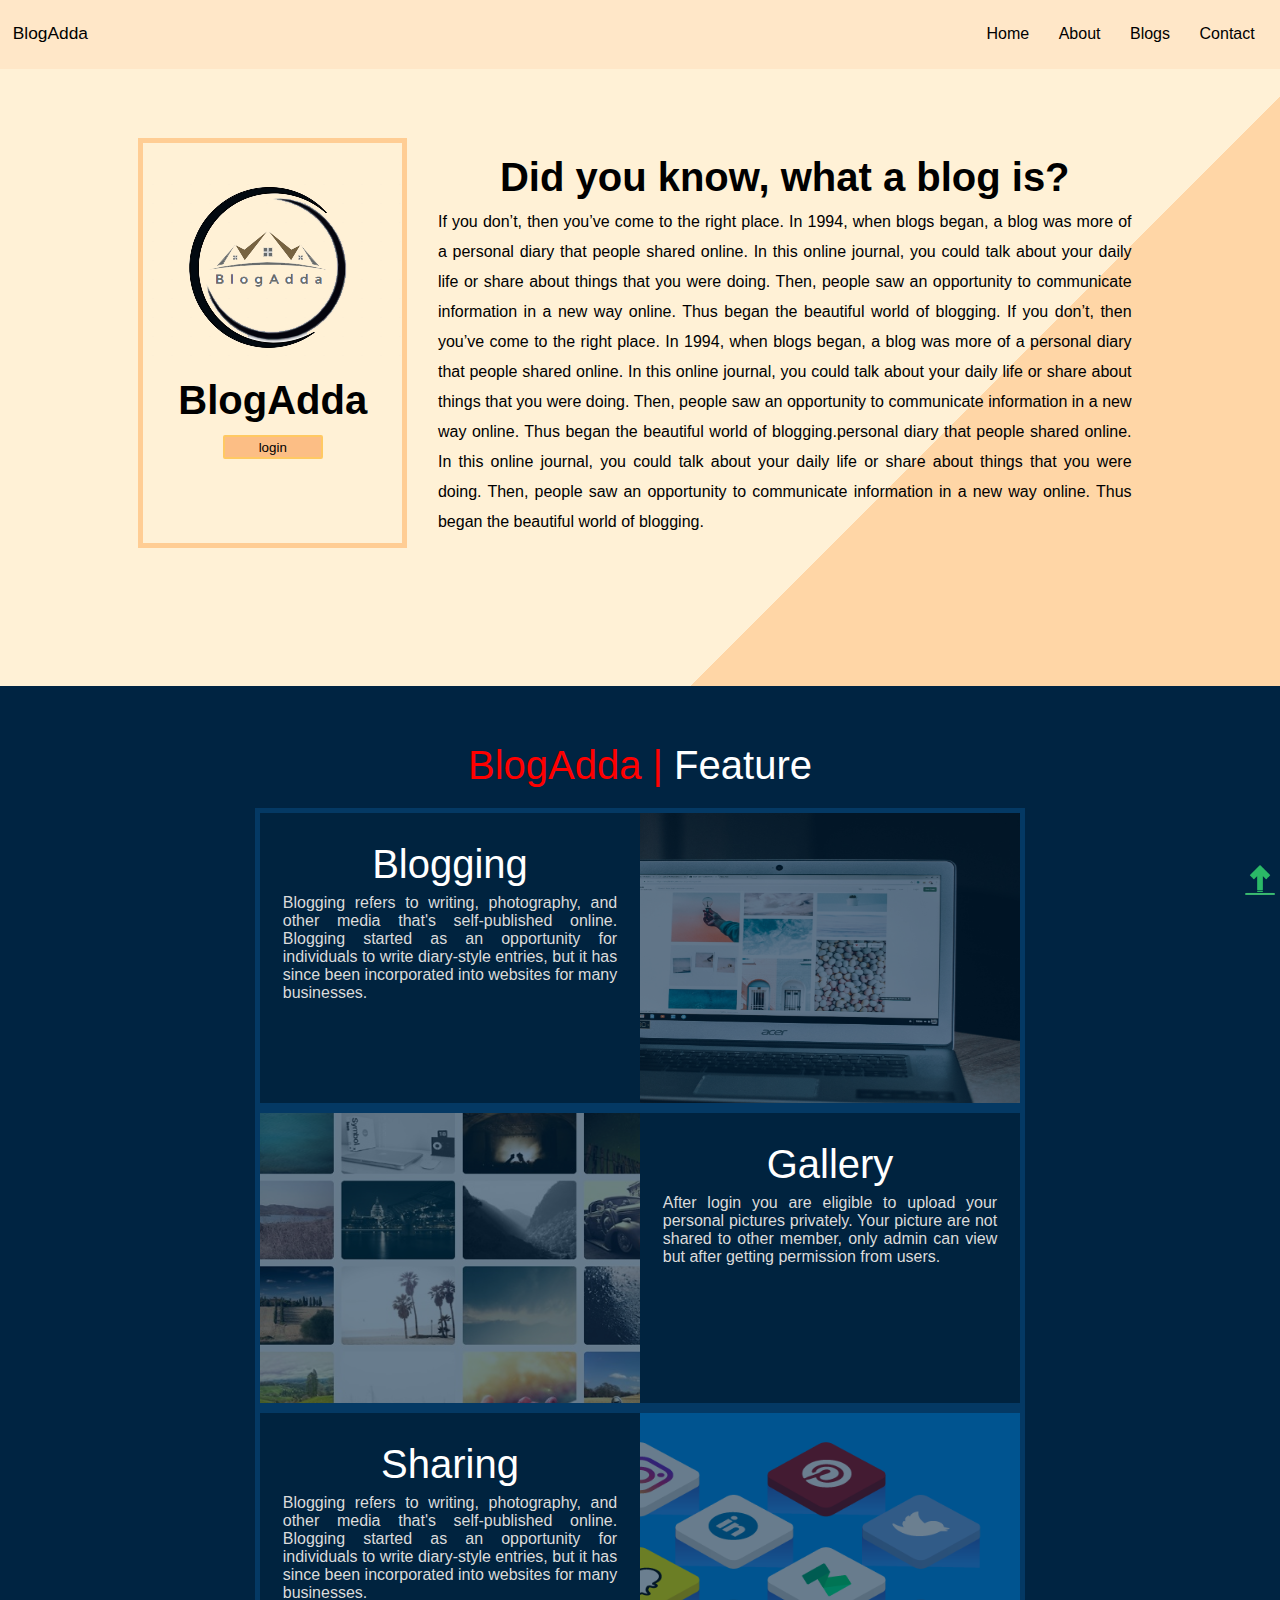
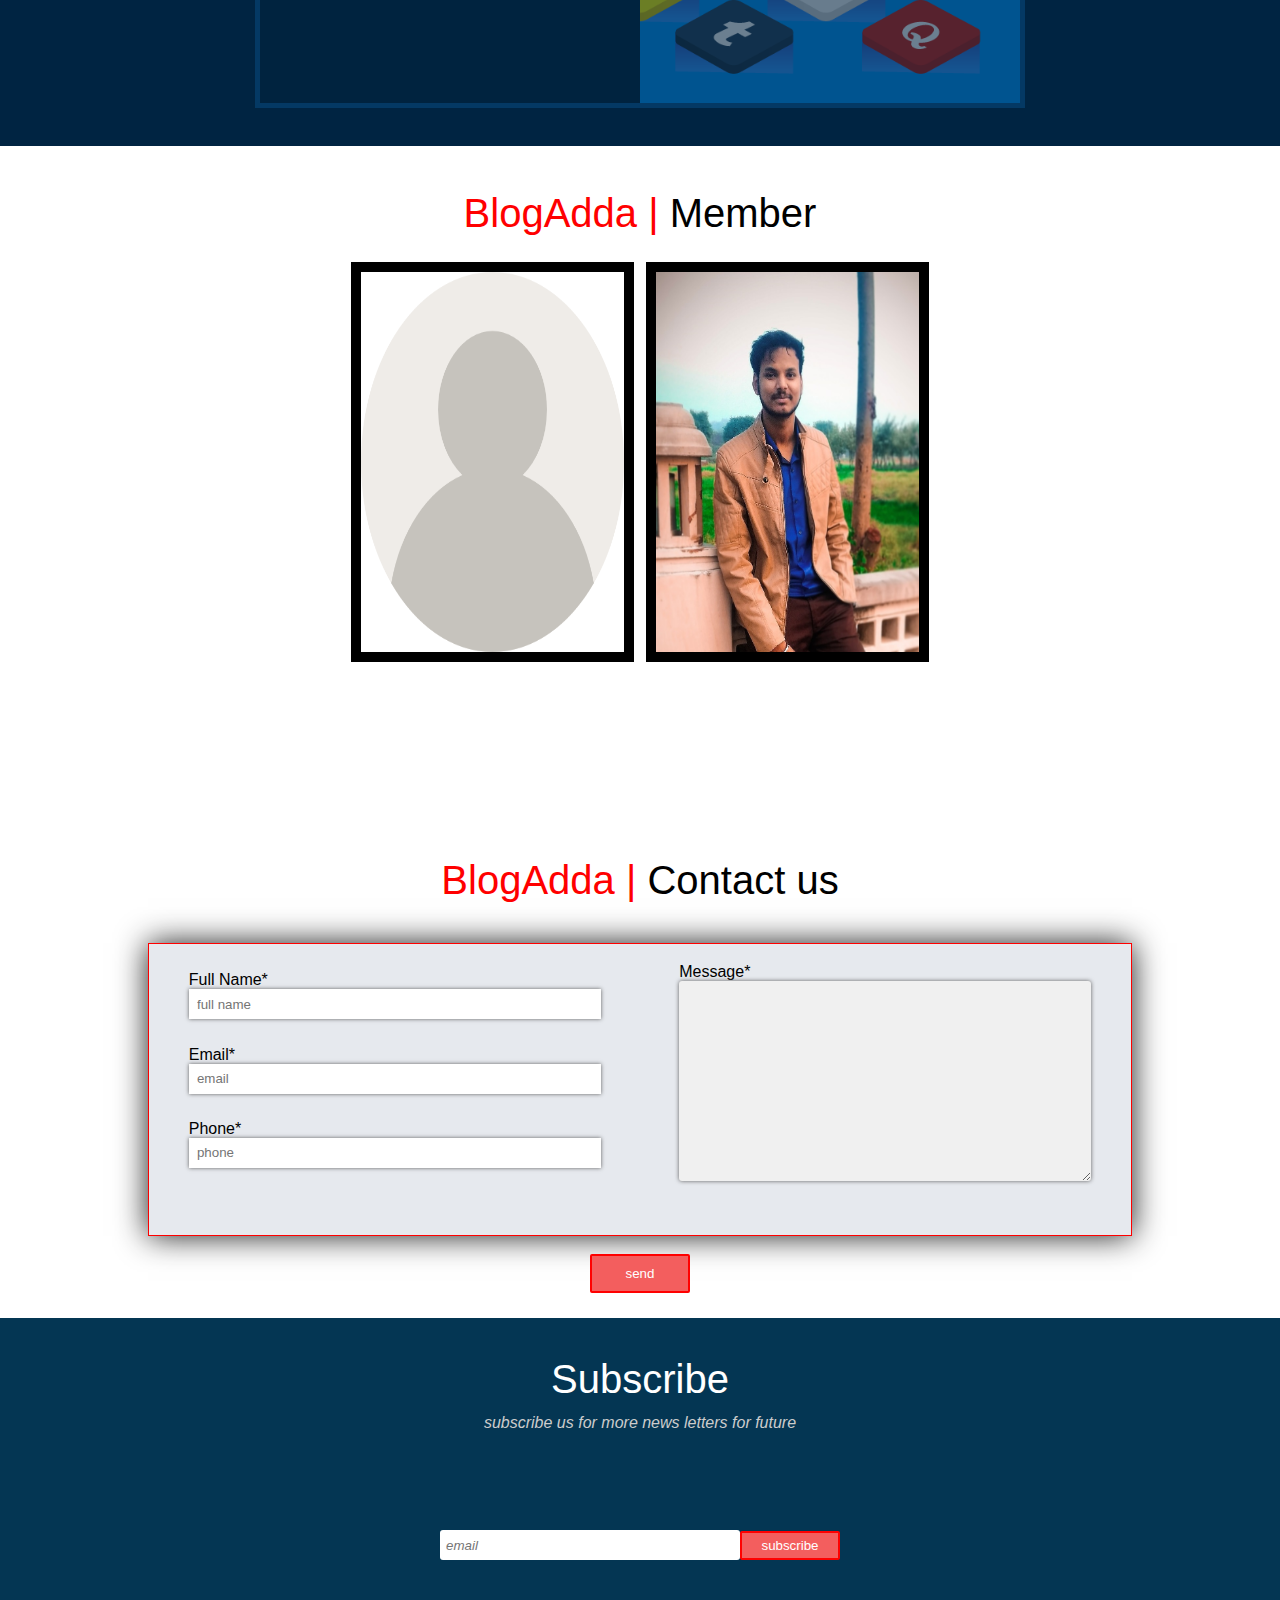
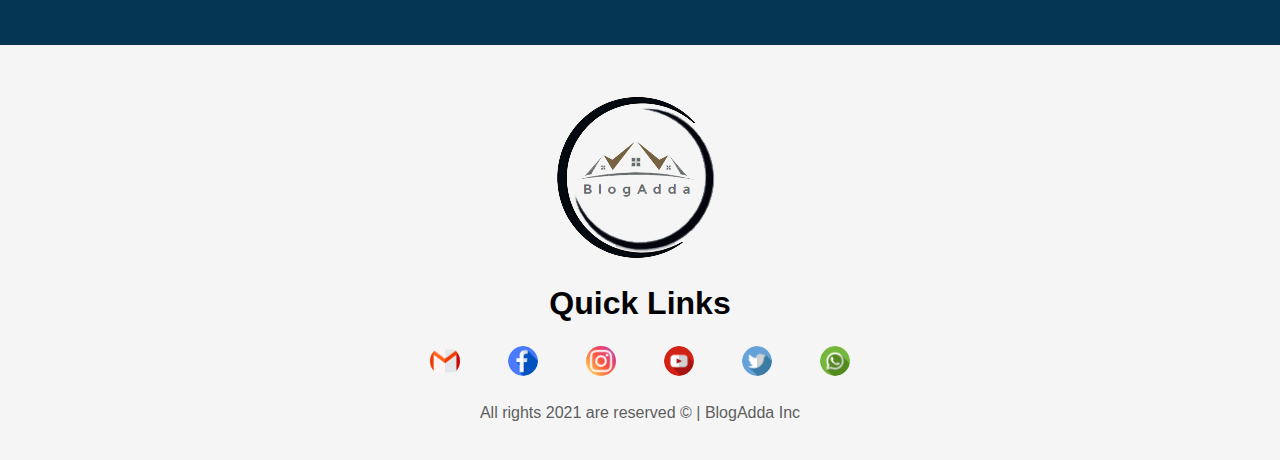
<file: index.html>
<!DOCTYPE html>
<html lang="en">

<head>
    <meta charset="UTF-8">
    <meta http-equiv="X-UA-Compatible" content="IE=edge">
    <meta name="viewport" content="width=device-width, initial-scale=1.0">
    <title>BlogAdda | Home</title>
    <link rel="stylesheet" href="css/style.css">
    <script src="js/backend.js"></script>
    <script src="js/jquery.js"></script>
    <script src="js/jqueryCode.js"></script>
</head>

<body>
    <!-- header section -->
    <section id="header">
        <div>
            <h1>BlogAdda</h1>
        </div>
        <div class="menu">
            <span id="toggleBtn">&#9776;</span>
            <ul id="toggleMenu">
                <li><a href="index.html">Home</a></li>
                <li><a href="#about">About</a></li>
                <li><a href="login.html">Blogs</a></li>
                <li><a href="#contactUs">Contact</a></li>
            </ul>
        </div>
    </section>
    <!-- end header -->

    <!-- about section -->
    <section id="about">
        <div class="about-image">
            <img src="images/icon/Screenshot (8).png" alt="">
            <h1>BlogAdda</h1>
            <input type="submit" value="login" class="btn-skin" style="margin-top: 10px;" id="loginPage">
        </div>
        <div style="padding: 2%;height: 100%;">
            <h1>Did you know, what a blog is?</h1>
            <p>If you don’t, then you’ve come to the right place. In 1994, when blogs began, a blog was more of a
                personal diary that people shared online. In this online journal, you could talk about your daily life
                or share about things that you were doing. Then, people saw an opportunity to communicate information in
                a new way online. Thus began the beautiful world of blogging.
                If you don’t, then you’ve come to the right place. In 1994, when blogs began, a blog was more of a
                personal diary that people shared online. In this online journal, you could talk about your daily life
                or share about things that you were doing. Then, people saw an opportunity to communicate information in
                a new way online. Thus began the beautiful world of blogging.personal diary that people shared online.
                In this online journal, you could talk about your daily life
                or share about things that you were doing. Then, people saw an opportunity to communicate information in
                a new way online. Thus began the beautiful world of blogging.</p>
        </div>
    </section>
    <!-- end about -->

    <!-- services section  -->
    <section id="services">
        <div style="width: 80%;margin: auto;">
            <div>
                <h1>
                    <font color=red>BlogAdda | </font>Feature
                </h1>
            </div>
            <div class="serviceMain">
                <div class="imageBox">
                    <img src="images/service-1.jpg" width="100%" alt="">
                </div>
                <div class="infoBox">
                    <div>
                        <h1>Blogging</h1>
                        <p>Blogging refers to writing, photography, and other media that's self-published online.
                            Blogging
                            started as an opportunity for individuals to write diary-style entries, but it has since
                            been
                            incorporated into websites for many businesses.</p>
                    </div>
                </div>
            </div>
            <div class="serviceMain">
                <div class="imageBox">
                    <img src="images/services-2.jpg" width="100%" alt="">
                </div>
                <div class="infoBox">
                    <div class="right">
                        <h1>Gallery</h1>
                        <p>After login you are eligible to upload your personal pictures privately. Your picture are not
                            shared to other member, only admin can view but after getting permission from users.</p>
                    </div>
                </div>
            </div>
            <div class="serviceMain">
                <div class="imageBox">
                    <img src="images/service-3.png" width="100%" alt="">
                </div>
                <div class="infoBox">
                    <div>
                        <h1>Sharing</h1>
                        <p>Blogging refers to writing, photography, and other media that's self-published online.
                            Blogging
                            started as an opportunity for individuals to write diary-style entries, but it has since
                            been
                            incorporated into websites for many businesses.</p>
                    </div>
                </div>
            </div>

        </div>
    </section>
    <!-- end services -->

    <!-- team section -->
    <section id="team">
        <div class="teamcontain">
            <div>
                <h1>
                    <font color=red>BlogAdda | </font>Member
                </h1>
            </div>
            <div class="main">
                <div class="teamContainer">
                    <div class="teamImage">
                        <img src="images/no-dp.png" alt="">
                    </div>
                    <div class="teamBox">
                        <h1>Project Manager</h1>
                        <h2>Mr. Samaye Srivastava</h2>
                        <input type="submit" value="know more" class="btn-primary">
                    </div>
                </div>
                <div class="teamContainer">
                    <div class="teamImage">
                        <img src="images/ashutosh.jpg" alt="">
                    </div>
                    <div class="teamBox">
                        <h1>Developer</h1>
                        <h2>Mr. Ashutosh Prasad</h2>
                        <input type="submit" id="devbtn" value="know more" class="btn-primary"
                            style="margin-top: 15%;padding: 2%;">
                    </div>
                </div>
            </div>
        </div>
    </section>
    <!-- end team -->

    <!-- contact us section -->
    <section id="contactUs">
        <form action="" onsubmit='return validation()'>
            <div class="contactContainer">
                <div>
                    <h1>
                        <font color=red>BlogAdda | </font>Contact us
                    </h1>
                </div>
                <div class="d-flex boxes">
                    <div class="flex-6">
                        <div style="margin-top: 2%;">
                            <label for="">Full Name*</label><br>
                            <input type="text" name="" id="f_name" placeholder="full name" onkeypress="valid_name(this)"
                                autocomplete="off">
                            <small id="namebug"></small>
                        </div>
                        <br>
                        <div style="margin-top: 2%;">
                            <label for="">Email*</label><br>
                            <input type="text" name="" id="e_mail" placeholder="email" autocomplete="off"
                                onkeypress="valid_email(this)">
                            <small id="mailbug"></small>
                        </div>
                        <br>
                        <div style="margin-top: 2%;">
                            <label for="">Phone*</label><br>
                            <input type="text" name="" id="phone" placeholder="phone" autocomplete="off"
                                onkeypress="valid_phone(this)">
                            <small id="phonebug"></small>
                        </div>
                        <br>
                    </div>
                    <div class="flex-6">
                        <div>
                            <label for="">Message*</label><br>
                            <textarea name="" id="msg" cols="30" rows="10" onkeypress="valid_msg(this)"></textarea>
                            <small id="msgbug"></small>
                        </div>
                    </div>

                </div>
                <br>
                <div align=center>
                    <input type="submit" value="send" class="btn-danger">
                </div>
            </div>
        </form>
    </section>
    <!-- end contact us -->

    <!-- subscribe section -->
    <section id="subscribe">
        <div>
            <h1>Subscribe</h1>
            <p>subscribe us for more news letters for future</p>
        </div>
        <div class="subscribeMainDiv">
            <div>
                <input type="text" name="" id="" placeholder="email">
            </div>
            <div>
                <input type="submit" value="subscribe" class="btn-danger pad-5">
            </div>
        </div>
    </section>
    <!-- end subscribe -->

    <!-- go to top button section -->
    <section id="goToTop">
        <div>
            <a href="#about"><img src="images/icon/go to top.png" alt="" width="100%"></a>
        </div>
    </section>
    <!-- end go to top button -->

    <!-- footer section -->
    <section id="footer">
        <div>
            <img src="images/icon/Screenshot (8).png" alt="">
        </div>
        <div>
            <h1>Quick Links</h1>
        </div>
        <div class="d-flex center">
            <div>
                <a href="#">
                    <img src="images/icon/gmail.png" alt="" class="socialIcons flex-2">
                </a>
            </div>
            <div>
                <a href="#">
                    <img src="images/icon/facebook.png" alt="" class="socialIcons flex-2">
                </a>
            </div>
            <div>
                <a href="#">
                    <img src="images/icon/instagram.png" alt="" class="socialIcons flex-2">
                </a>
            </div>
            <div>
                <a href="#">
                    <img src="images/icon/youtube.png" alt="" class="socialIcons flex-2">
                </a>
            </div>
            <div>
                <a href="#">
                    <img src="images/icon/twitter.png" alt="" class="socialIcons flex-2">
                </a>
            </div>
            <div>
                <a href="#">
                    <img src="images/icon/whatsapp.png" alt="" class="socialIcons flex-2">
                </a>
            </div>
        </div>
        <div>
            <p>All rights 2021 are reserved &copy; | BlogAdda Inc</p>
        </div>
    </section>
    <!-- end footer -->
</body>

</html>
</file>
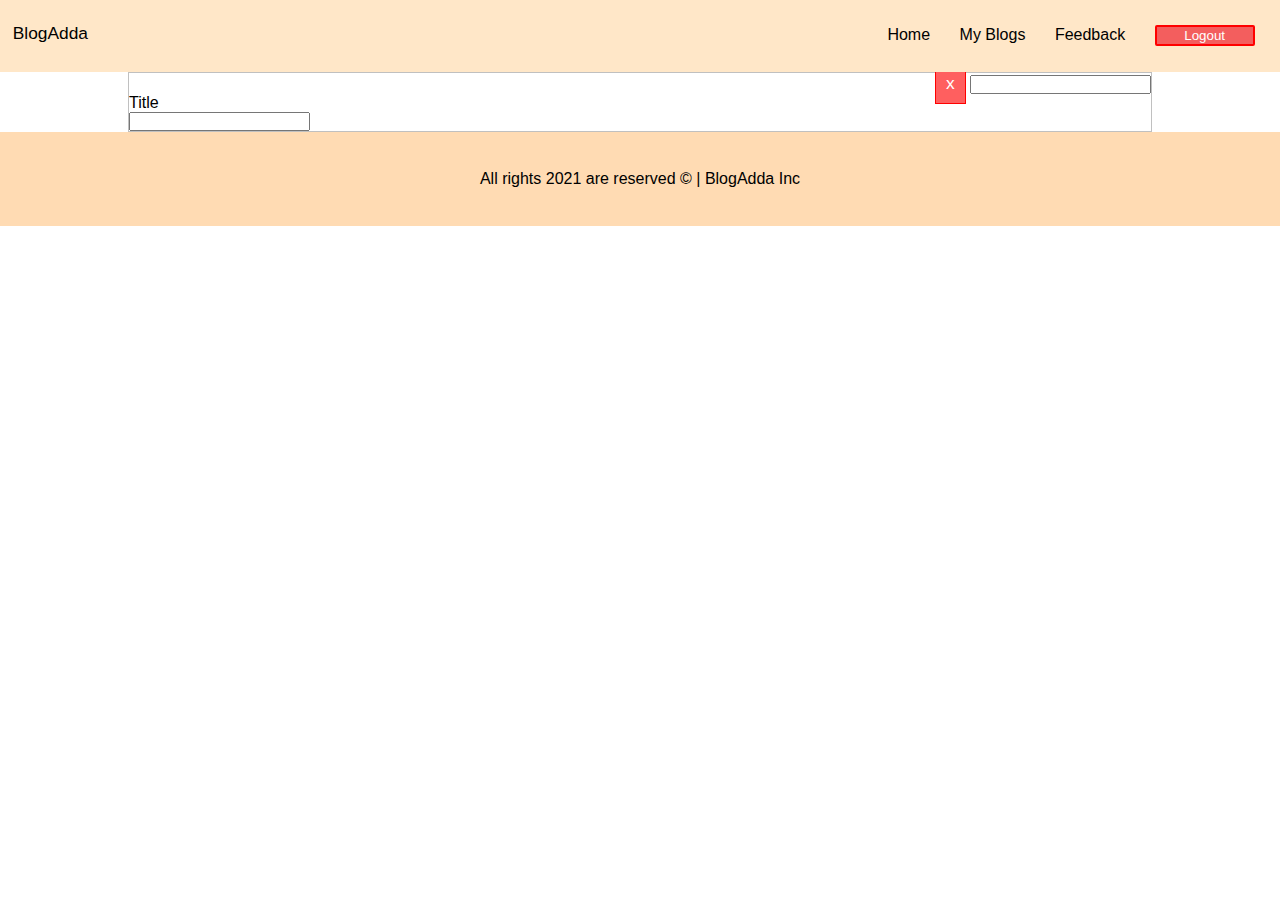
<file: addpost.html>
<!DOCTYPE html>
<html lang="en">

<head>
    <meta charset="UTF-8">
    <meta http-equiv="X-UA-Compatible" content="IE=edge">
    <meta name="viewport" content="width=device-width, initial-scale=1.0">
    <title>BlogAdda | Add-Post</title>
    <link rel="stylesheet" href="css/style.css">
    <script src="js/backend.js"></script>
    <script src="js/jquery.js"></script>
    <script src="js/jqueryCode.js"></script>
</head>

<body>
    <!-- header section -->
    <section id="header" style="position:sticky;">
        <div>
            <h1>BlogAdda</h1>
        </div>
        <div class="menu">
            <span id="toggleBtn">&#9776;</span>
            <ul id="toggleMenu">
                <li><a href="userhome.html">Home</a></li>
                <li><a href="blog.html">My Blogs</a></li>
                <li><a href="#">Feedback</a></li>
                <li><button type="button" id="logout-btn" class="btn-danger">Logout</button></li>
            </ul>
        </div>
    </section>
    <!-- end header -->

    <!-- Add post section -->
    <section id="addPost">
            <div class="postContainer">
                <div align="right">
                    <a href="blog.html" title="close" class="closeBtn">x</a>
		        <input type"text">
                </div>
                <form action="">
                <div>
                    <div>
                        <label for="">Title</label><br>
                        <input type="text">
                    </div>
                </div>
                </form> 
            </div>
    </section>
    <!-- end add section -->

    <!-- footer section -->
    <section id="footer" style="background-color: rgb(255, 219, 179);">
        <div>
            <p style="color: black;">All rights 2021 are reserved &copy; | BlogAdda Inc</p>
        </div>
    </section>
    <!-- end footer -->
</body>

</html>
</file>
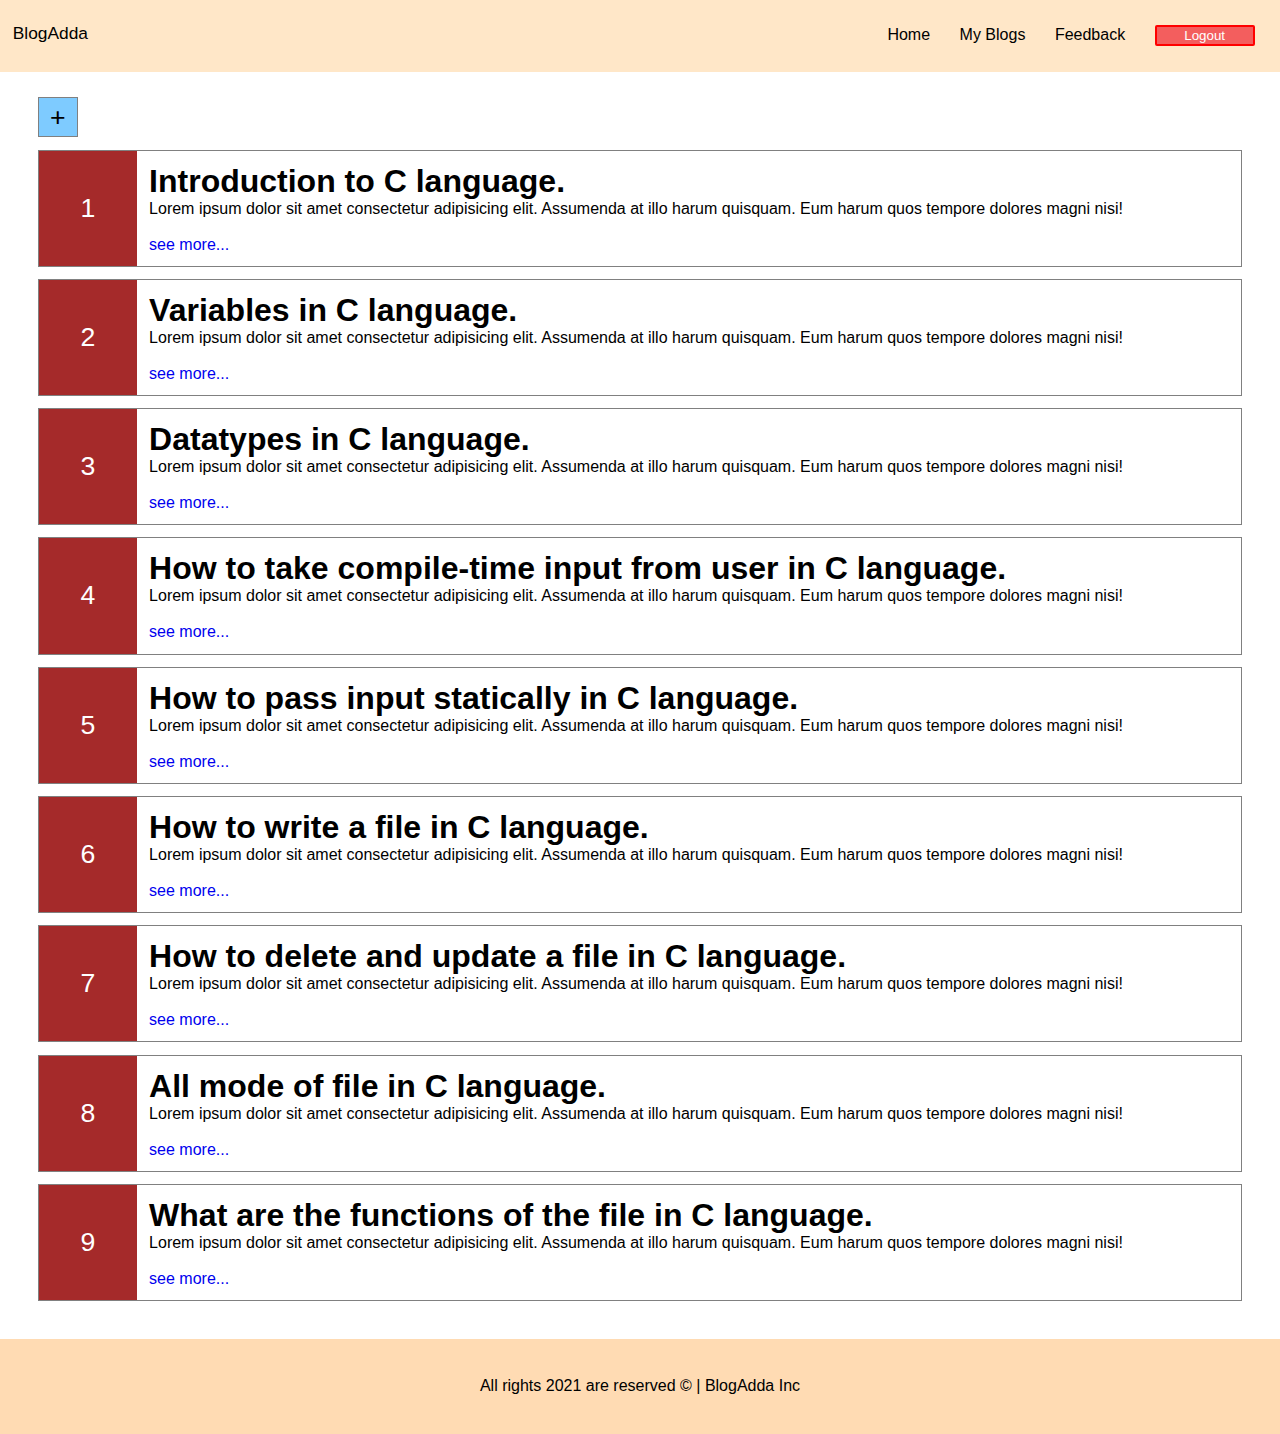
<file: blog.html>
<!DOCTYPE html>
<html lang="en">

<head>
    <meta charset="UTF-8">
    <meta http-equiv="X-UA-Compatible" content="IE=edge">
    <meta name="viewport" content="width=device-width, initial-scale=1.0">
    <title>BlogAdda | My-Blog</title>
    <link rel="stylesheet" href="css/style.css">
    <script src="js/backend.js"></script>
    <script src="js/jquery.js"></script>
    <script src="js/jqueryCode.js"></script>
</head>

<body>
   <!-- header section -->
   <section id="header" style="position:sticky;">
    <div>
        <h1>BlogAdda</h1>
    </div>
    <div class="menu">
        <span id="toggleBtn">&#9776;</span>
        <ul id="toggleMenu">
            <li><a href="userhome.html">Home</a></li>
            <li><a href="blog.html">My Blogs</a></li>
                <li><a href="feedback.html">Feedback</a></li>
            <li><button type="button" id="logout-btn" class="btn-danger">Logout</button></li>
        </ul>
    </div>
</section>
<!-- end header -->

    <section id="mainBlogDiv">
        <div>
            <div class="btnDiv">
                <button type="button" title="add post" id="addPost">+</button>
            </div>
            <div class="blogPostsDiv">
                <div class="d-flex">
                    <div class="flex-1">1</div>
                    <div class="flex-11">
                        <h1>Introduction to C language.</h1>
                        <p>Lorem ipsum dolor sit amet consectetur adipisicing elit. Assumenda at illo harum quisquam. Eum harum quos tempore dolores magni nisi!</p>
                        <br>
                        <a href="posts.html">see more...</a>
                    </div>
                </div>

                <div class="d-flex">
                    <div class="flex-1">2</div>
                    <div class="flex-11">
                        <h1>Variables in C language.</h1>
                        <p>Lorem ipsum dolor sit amet consectetur adipisicing elit. Assumenda at illo harum quisquam. Eum harum quos tempore dolores magni nisi!</p>
                        <br>
                        <a href="#">see more...</a>
                    </div>
                </div>

                <div class="d-flex">
                    <div class="flex-1">3</div>
                    <div class="flex-11">
                        <h1>Datatypes in C language.</h1>
                        <p>Lorem ipsum dolor sit amet consectetur adipisicing elit. Assumenda at illo harum quisquam. Eum harum quos tempore dolores magni nisi!</p>
                        <br>
                        <a href="#">see more...</a>
                    </div>
                </div>

                <div class="d-flex">
                    <div class="flex-1">4</div>
                    <div class="flex-11">
                        <h1>How to take compile-time input from user in C language.</h1>
                        <p>Lorem ipsum dolor sit amet consectetur adipisicing elit. Assumenda at illo harum quisquam. Eum harum quos tempore dolores magni nisi!</p>
                        <br>
                        <a href="#">see more...</a>
                    </div>
                </div>

                <div class="d-flex">
                    <div class="flex-1">5</div>
                    <div class="flex-11">
                        <h1>How to pass input statically in C language.</h1>
                        <p>Lorem ipsum dolor sit amet consectetur adipisicing elit. Assumenda at illo harum quisquam. Eum harum quos tempore dolores magni nisi!</p>
                        <br>
                        <a href="#">see more...</a>
                    </div>
                </div>

                <div class="d-flex">
                    <div class="flex-1">6</div>
                    <div class="flex-11">
                        <h1>How to write a file in C language.</h1>
                        <p>Lorem ipsum dolor sit amet consectetur adipisicing elit. Assumenda at illo harum quisquam. Eum harum quos tempore dolores magni nisi!</p>
                        <br>
                        <a href="#">see more...</a>
                    </div>
                </div>

                <div class="d-flex">
                    <div class="flex-1">7</div>
                    <div class="flex-11">
                        <h1>How to delete and update a file in C language.</h1>
                        <p>Lorem ipsum dolor sit amet consectetur adipisicing elit. Assumenda at illo harum quisquam. Eum harum quos tempore dolores magni nisi!</p>
                        <br>
                        <a href="#">see more...</a>
                    </div>
                </div>

                <div class="d-flex">
                    <div class="flex-1">8</div>
                    <div class="flex-11">
                        <h1>All mode of file in C language.</h1>
                        <p>Lorem ipsum dolor sit amet consectetur adipisicing elit. Assumenda at illo harum quisquam. Eum harum quos tempore dolores magni nisi!</p>
                        <br>
                        <a href="#">see more...</a>
                    </div>
                </div>

                <div class="d-flex">
                    <div class="flex-1">9</div>
                    <div class="flex-11">
                        <h1>What are the functions of the file in C language.</h1>
                        <p>Lorem ipsum dolor sit amet consectetur adipisicing elit. Assumenda at illo harum quisquam. Eum harum quos tempore dolores magni nisi!</p>
                        <br>
                        <a href="#">see more...</a>
                    </div>
                </div>

            </div>
        </div>
    </section>

    <!-- footer section -->
    <section id="footer" style="background-color: rgb(255, 219, 179);">
        <div>
            <p style="color: black;">All rights 2021 are reserved &copy; | BlogAdda Inc</p>
        </div>
    </section>
    <!-- end footer -->
</body>

</html>
</file>
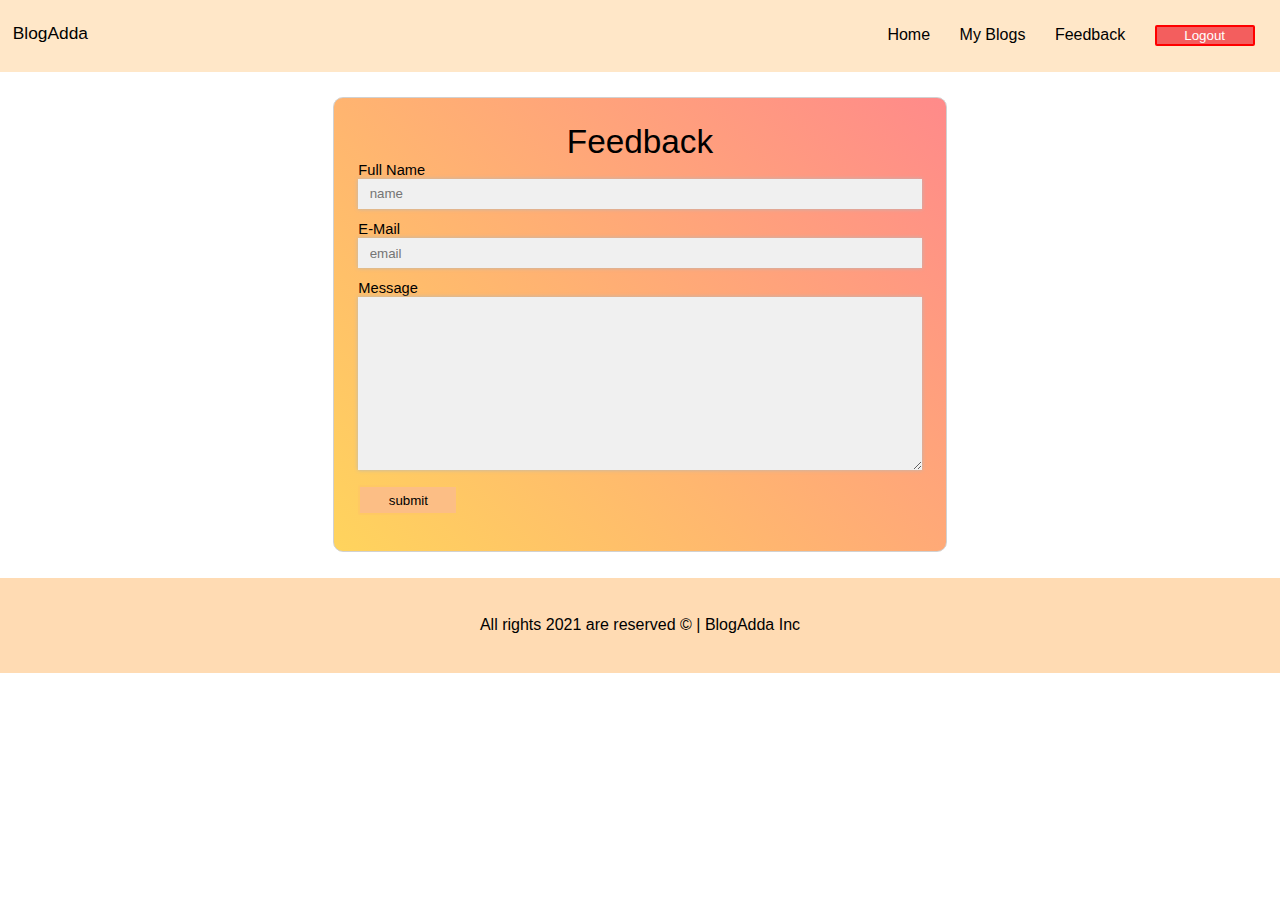
<file: feedback.html>
<!DOCTYPE html>
<html lang="en">

<head>
    <meta charset="UTF-8">
    <meta http-equiv="X-UA-Compatible" content="IE=edge">
    <meta name="viewport" content="width=device-width, initial-scale=1.0">
    <title>BlogAdda | Feedback</title>
    <link rel="stylesheet" href="css/style.css">
    <script src="js/backend.js"></script>
    <script src="js/jquery.js"></script>
    <script src="js/jqueryCode.js"></script>
</head>

<body>
    <!-- header section -->
    <section id="header" style="position:sticky;">
        <div>
            <h1>BlogAdda</h1>
        </div>
        <div class="menu">
            <span id="toggleBtn">&#9776;</span>
            <ul id="toggleMenu">
                <li><a href="userhome.html">Home</a></li>
                <li><a href="blog.html">My Blogs</a></li>
                <li><a href="feedback.html">Feedback</a></li>
                <li><button type="button" id="logout-btn" class="btn-danger">Logout</button></li>
            </ul>
        </div>
    </section>
    <!-- end header -->

    <!-- main form section -->
    <section id="feedback">
        <form action="">
            <div class="formMainDiv">
                <div><h1>Feedback</h1></div>                
                <div class="marginBottom">
                    <div>
                        <label for="">Full Name</label><br>
                        <input type="text" placeholder="name" id="feed_name">
                        <small id="errorName"></small>
                    </div>
                    <div>
                        <label for="">E-Mail</label><br>
                        <input type="text" placeholder="email" id="feed_email" onkeypress="return (this)">
                        <small id="errorEmail"></small>
                    </div>
                    <div>
                        <label for="">Message</label><br>
                        <textarea name="" id="feed_msg" cols="30" rows="10" ></textarea>
                        <small id="errorMsg"></small>
                    </div>
                    <div>
                        <input type="submit" value="submit" class="btn-skin" id="feedBtn">
                    </div>
                </div>
            </div>  
        </form>
    </section>
    <!-- end form section -->

    <!-- footer section -->
    <section id="footer" style="background-color: rgb(255, 219, 179);">
        <div>
            <p style="color: black;">All rights 2021 are reserved &copy; | BlogAdda Inc</p>
        </div>
    </section>
    <!-- end footer -->
</body>

</html>
</file>
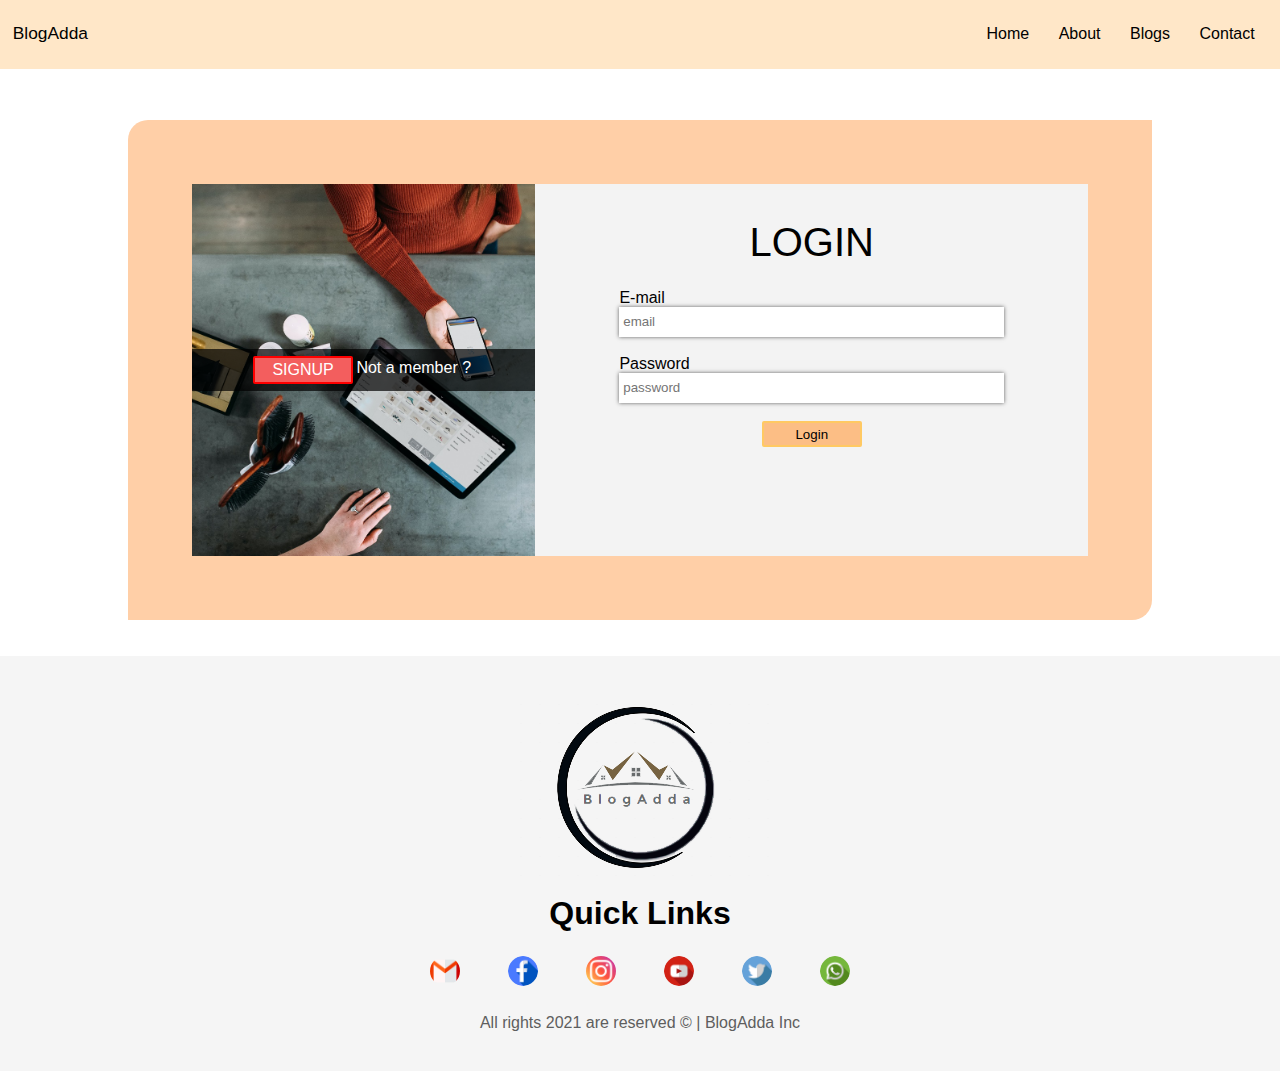
<file: login.html>
<!DOCTYPE html>
<html lang="en">

<head>
    <meta charset="UTF-8">
    <meta http-equiv="X-UA-Compatible" content="IE=edge">
    <meta name="viewport" content="width=device-width, initial-scale=1.0">
    <title>BlogAdda | login</title>
    <link rel="stylesheet" href="css/style.css">
    <script src="js/backend.js"></script>
    <script src="js/jquery.js"></script>
    <script src="js/jqueryCode.js"></script>
    <style>
        #header {
            position: relative;
        }

        #footer {
            min-width: 300px;
        }
    </style>
</head>

<body>
    <!-- header section -->
    <section id="header" style="position:sticky;">
        <div>
            <h1>BlogAdda</h1>
        </div>
        <div class="menu">
            <span id="toggleBtn">&#9776;</span>
            <ul id="toggleMenu">
                <li><a href="index.html">Home</a></li>
                <li><a href="#about">About</a></li>
                <li><a href="login.html">Blogs</a></li>
                <li><a href="#contactUs">Contact</a></li>
            </ul>
        </div>
    </section>
    <!-- end header -->

    <!-- login form section -->
    <form action="">
        <section id="login">
            <div class="d-flex logContainer">
                <div class="flex-5 leftImg">
                    <div>
                        <a href="signup.html" class="btn-danger">
                            SIGNUP
                        </a>
                        <p style="color: white;padding: 1%;">Not a member ?</p>
                    </div>
                </div>
                <div class="flex-7 rightForm">
                    <div>
                        <h1>Login</h1>
                    </div>
                    <div class="formContent">
                        <div>
                            <label for="">E-mail</label><br>
                            <input type="text" placeholder="email" id="email_field" autocomplete="off"
                                onkeypress="email_login(this)">
                            <small id="email_error"></small>
                        </div>
                        <br>
                        <div>
                            <label for="">Password</label><br>
                            <input type="password" placeholder="password" id="pswd_field" autocomplete="off">
                            <small id="pswd_error"></small>
                        </div>
                        <br>
                        <div style="text-align: center;">
                            <button type="button" class="btn-skin" id="submit_login">Login</button>
                        </div>
                        <div class="linkSignup">
                            Not a member?
                            <a href="signup.html">register</a>
                        </div>
                    </div>
                </div>
            </div>
        </section>
    </form>
    <br><br>
    <!-- end login section -->

    <!-- footer section -->
    <section id="footer">
        <div>
            <img src="images/icon/Screenshot (8).png" alt="">
        </div>
        <div>
            <h1>Quick Links</h1>
        </div>
        <div class="d-flex center">
            <div>
                <a href="#">
                    <img src="images/icon/gmail.png" alt="" class="socialIcons flex-2">
                </a>
            </div>
            <div>
                <a href="#">
                    <img src="images/icon/facebook.png" alt="" class="socialIcons flex-2">
                </a>
            </div>
            <div>
                <a href="#">
                    <img src="images/icon/instagram.png" alt="" class="socialIcons flex-2">
                </a>
            </div>
            <div>
                <a href="#">
                    <img src="images/icon/youtube.png" alt="" class="socialIcons flex-2">
                </a>
            </div>
            <div>
                <a href="#">
                    <img src="images/icon/twitter.png" alt="" class="socialIcons flex-2">
                </a>
            </div>
            <div>
                <a href="#">
                    <img src="images/icon/whatsapp.png" alt="" class="socialIcons flex-2">
                </a>
            </div>
        </div>
        <div>
            <p>All rights 2021 are reserved &copy; | BlogAdda Inc</p>
        </div>
    </section>
    <!-- end footer -->
</body>

</html>
</file>
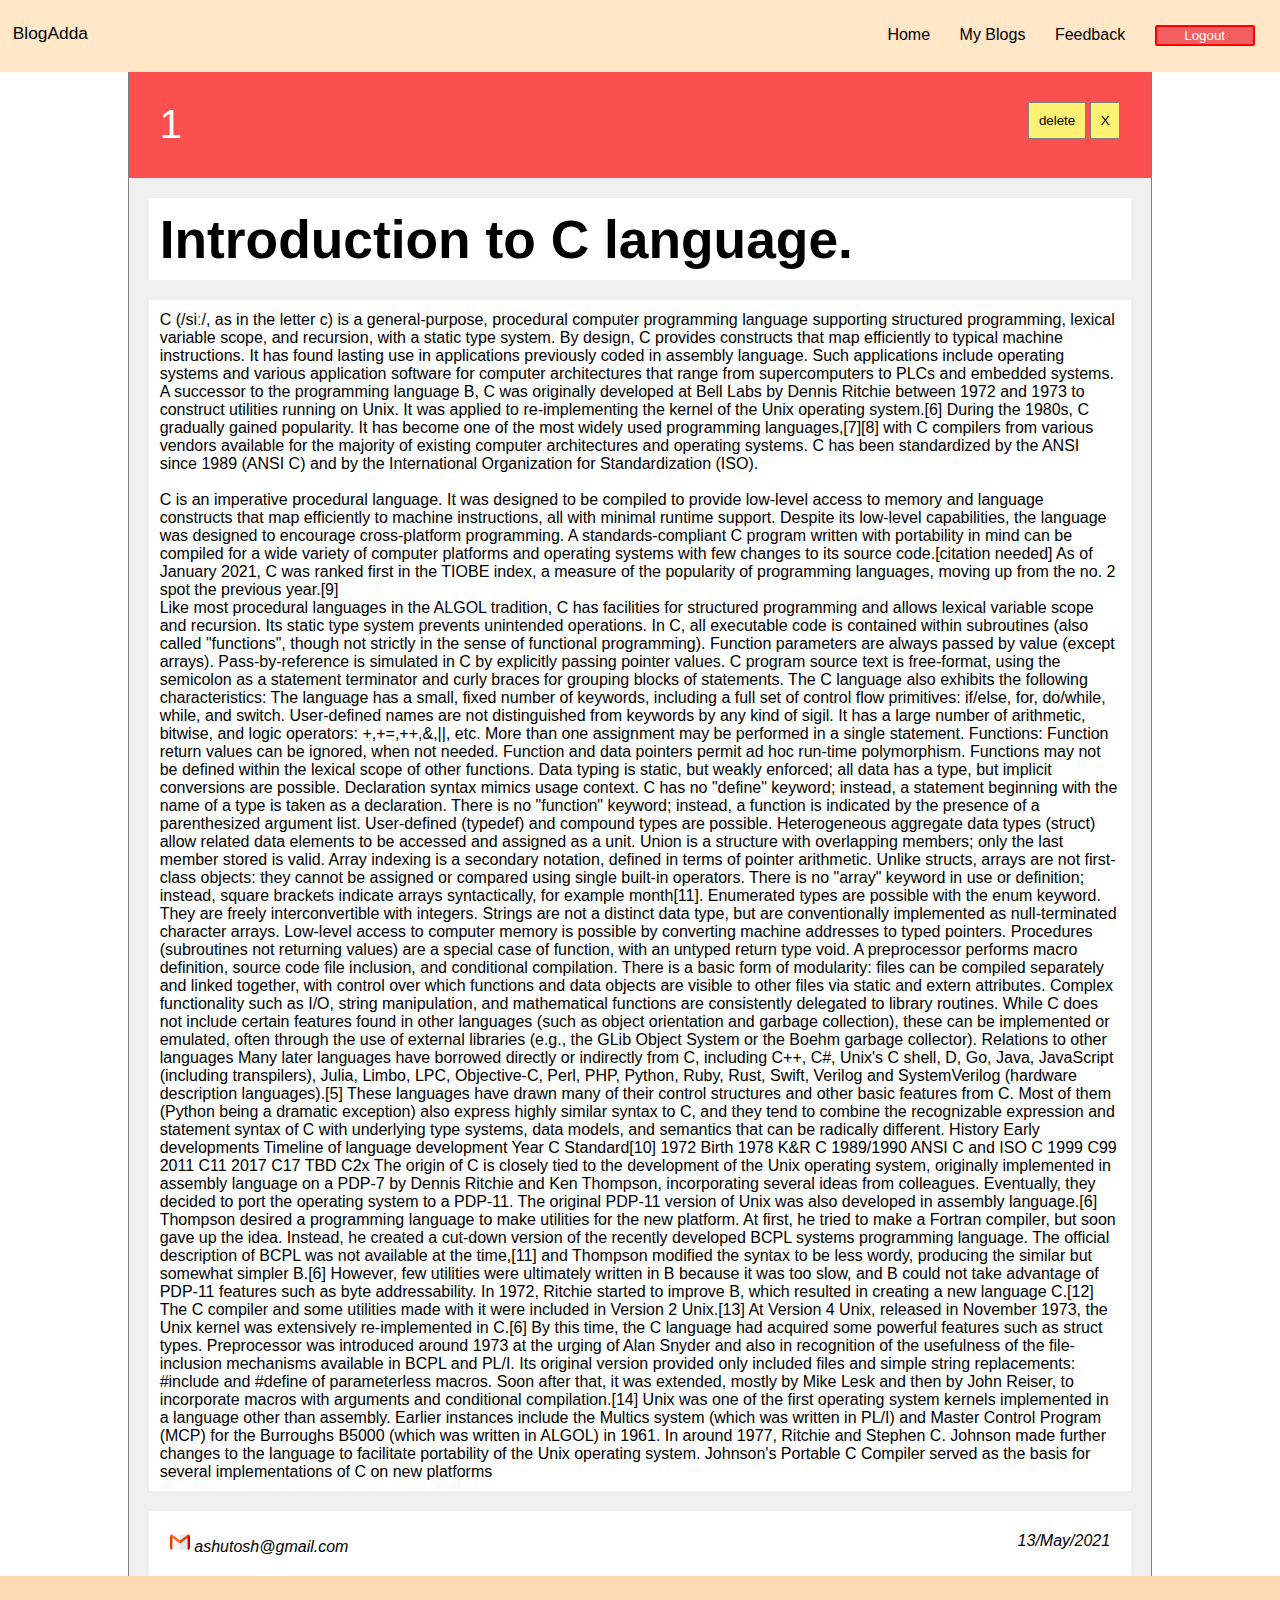
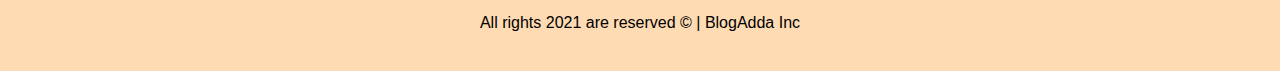
<file: posts.html>
<!DOCTYPE html>
<html lang="en">

<head>
    <meta charset="UTF-8">
    <meta http-equiv="X-UA-Compatible" content="IE=edge">
    <meta name="viewport" content="width=device-width, initial-scale=1.0">
    <title>BlogAdda | Postss</title>
    <link rel="stylesheet" href="css/style.css">
    <script src="js/backend.js"></script>
    <script src="js/jquery.js"></script>
    <script src="js/jqueryCode.js"></script>
</head>

<body>
    <!-- header section -->
    <section id="header" style="position:sticky;">
        <div>
            <h1>BlogAdda</h1>
        </div>
        <div class="menu">
            <span id="toggleBtn">&#9776;</span>
            <ul id="toggleMenu">
                <li><a href="userhome.html">Home</a></li>
                <li><a href="blog.html">My Blogs</a></li>
                <li><a href="feedback.html">Feedback</a></li>
                <li><button type="button" id="logout-btn" class="btn-danger">Logout</button></li>
            </ul>
        </div>
    </section>
    <!-- end header -->

    <!-- post section -->
    <section id="postsMainDiv">
        <!-- menubar  -->
        <div class="d-flex menuBar">
            <div class="idNum">1</div>
            <div class="btns">
                <button type="submit" title="delete this post">delete</button>
                <button type="button" title="close this post" id="closebtn">X</button>
            </div>
        </div>
        <!-- end menubar -->
        <!-- post title -->
        <div class="title">
            <h1>Introduction to C language.</h1>
        </div>
        <!-- end title -->
        <!-- matter section -->
        <div class="matterDiv">
            <p>C (/siː/, as in the letter c) is a general-purpose, procedural computer programming language supporting
                structured programming, lexical variable scope, and recursion, with a static type system. By design, C
                provides constructs that map efficiently to typical machine instructions. It has found lasting use in
                applications previously coded in assembly language. Such applications include operating systems and
                various application software for computer architectures that range from supercomputers to PLCs and
                embedded systems.

                A successor to the programming language B, C was originally developed at Bell Labs by Dennis Ritchie
                between 1972 and 1973 to construct utilities running on Unix. It was applied to re-implementing the
                kernel of the Unix operating system.[6] During the 1980s, C gradually gained popularity. It has become
                one of the most widely used programming languages,[7][8] with C compilers from various vendors available
                for the majority of existing computer architectures and operating systems. C has been standardized by
                the ANSI since 1989 (ANSI C) and by the International Organization for Standardization (ISO).
            </p>
            <br>
            <p>
                C is an imperative procedural language. It was designed to be compiled to provide low-level access to
                memory and language constructs that map efficiently to machine instructions, all with minimal runtime
                support. Despite its low-level capabilities, the language was designed to encourage cross-platform
                programming. A standards-compliant C program written with portability in mind can be compiled for a wide
                variety of computer platforms and operating systems with few changes to its source code.[citation
                needed]
                As of January 2021, C was ranked first in the TIOBE index, a measure of the popularity of programming
                languages, moving up from the no. 2 spot the previous year.[9]
            </p>
            <p>
                Like most procedural languages in the ALGOL tradition, C has facilities for structured programming and
                allows lexical variable scope and recursion. Its static type system prevents unintended operations. In
                C, all executable code is contained within subroutines (also called "functions", though not strictly in
                the sense of functional programming). Function parameters are always passed by value (except arrays).
                Pass-by-reference is simulated in C by explicitly passing pointer values. C program source text is
                free-format, using the semicolon as a statement terminator and curly braces for grouping blocks of
                statements.

                The C language also exhibits the following characteristics:

                The language has a small, fixed number of keywords, including a full set of control flow primitives:
                if/else, for, do/while, while, and switch. User-defined names are not distinguished from keywords by any
                kind of sigil.
                It has a large number of arithmetic, bitwise, and logic operators: +,+=,++,&,||, etc.
                More than one assignment may be performed in a single statement.
                Functions:
                Function return values can be ignored, when not needed.
                Function and data pointers permit ad hoc run-time polymorphism.
                Functions may not be defined within the lexical scope of other functions.
                Data typing is static, but weakly enforced; all data has a type, but implicit conversions are possible.
                Declaration syntax mimics usage context. C has no "define" keyword; instead, a statement beginning with
                the name of a type is taken as a declaration. There is no "function" keyword; instead, a function is
                indicated by the presence of a parenthesized argument list.
                User-defined (typedef) and compound types are possible.
                Heterogeneous aggregate data types (struct) allow related data elements to be accessed and assigned as a
                unit.
                Union is a structure with overlapping members; only the last member stored is valid.
                Array indexing is a secondary notation, defined in terms of pointer arithmetic. Unlike structs, arrays
                are not first-class objects: they cannot be assigned or compared using single built-in operators. There
                is no "array" keyword in use or definition; instead, square brackets indicate arrays syntactically, for
                example month[11].
                Enumerated types are possible with the enum keyword. They are freely interconvertible with integers.
                Strings are not a distinct data type, but are conventionally implemented as null-terminated character
                arrays.
                Low-level access to computer memory is possible by converting machine addresses to typed pointers.
                Procedures (subroutines not returning values) are a special case of function, with an untyped return
                type void.
                A preprocessor performs macro definition, source code file inclusion, and conditional compilation.
                There is a basic form of modularity: files can be compiled separately and linked together, with control
                over which functions and data objects are visible to other files via static and extern attributes.
                Complex functionality such as I/O, string manipulation, and mathematical functions are consistently
                delegated to library routines.
                While C does not include certain features found in other languages (such as object orientation and
                garbage collection), these can be implemented or emulated, often through the use of external libraries
                (e.g., the GLib Object System or the Boehm garbage collector).

                Relations to other languages
                Many later languages have borrowed directly or indirectly from C, including C++, C#, Unix's C shell, D,
                Go, Java, JavaScript (including transpilers), Julia, Limbo, LPC, Objective-C, Perl, PHP, Python, Ruby,
                Rust, Swift, Verilog and SystemVerilog (hardware description languages).[5] These languages have drawn
                many of their control structures and other basic features from C. Most of them (Python being a dramatic
                exception) also express highly similar syntax to C, and they tend to combine the recognizable expression
                and statement syntax of C with underlying type systems, data models, and semantics that can be radically
                different.

                History
                Early developments
                Timeline of language development
                Year C Standard[10]
                1972 Birth
                1978 K&R C
                1989/1990 ANSI C and ISO C
                1999 C99
                2011 C11
                2017 C17
                TBD C2x
                The origin of C is closely tied to the development of the Unix operating system, originally implemented
                in assembly language on a PDP-7 by Dennis Ritchie and Ken Thompson, incorporating several ideas from
                colleagues. Eventually, they decided to port the operating system to a PDP-11. The original PDP-11
                version of Unix was also developed in assembly language.[6]

                Thompson desired a programming language to make utilities for the new platform. At first, he tried to
                make a Fortran compiler, but soon gave up the idea. Instead, he created a cut-down version of the
                recently developed BCPL systems programming language. The official description of BCPL was not available
                at the time,[11] and Thompson modified the syntax to be less wordy, producing the similar but somewhat
                simpler B.[6] However, few utilities were ultimately written in B because it was too slow, and B could
                not take advantage of PDP-11 features such as byte addressability.

                In 1972, Ritchie started to improve B, which resulted in creating a new language C.[12] The C compiler
                and some utilities made with it were included in Version 2 Unix.[13]

                At Version 4 Unix, released in November 1973, the Unix kernel was extensively re-implemented in C.[6] By
                this time, the C language had acquired some powerful features such as struct types.

                Preprocessor was introduced around 1973 at the urging of Alan Snyder and also in recognition of the
                usefulness of the file-inclusion mechanisms available in BCPL and PL/I. Its original version provided
                only included files and simple string replacements: #include and #define of parameterless macros. Soon
                after that, it was extended, mostly by Mike Lesk and then by John Reiser, to incorporate macros with
                arguments and conditional compilation.[14]

                Unix was one of the first operating system kernels implemented in a language other than assembly.
                Earlier instances include the Multics system (which was written in PL/I) and Master Control Program
                (MCP) for the Burroughs B5000 (which was written in ALGOL) in 1961. In around 1977, Ritchie and Stephen
                C. Johnson made further changes to the language to facilitate portability of the Unix operating system.
                Johnson's Portable C Compiler served as the basis for several implementations of C on new platforms
            </p>
        </div>
        <!-- post foter section -->
        <div class="d-flex postFooter">
            <div class="flex-6">
                <img src="images/icon/gmail.png" alt="" width="20px" height="20px">
                ashutosh@gmail.com
            </div>
            <div class="flex-6" style="text-align: right;">
                13/May/2021
            </div>
        </div>
    </section>
    <!-- end post section -->

    <!-- footer section -->
    <section id="footer" style="background-color: rgb(255, 219, 179);">
        <div>
            <p style="color: black;">All rights 2021 are reserved &copy; | BlogAdda Inc</p>
        </div>
    </section>
    <!-- end footer -->
</body>

</html>
</file>
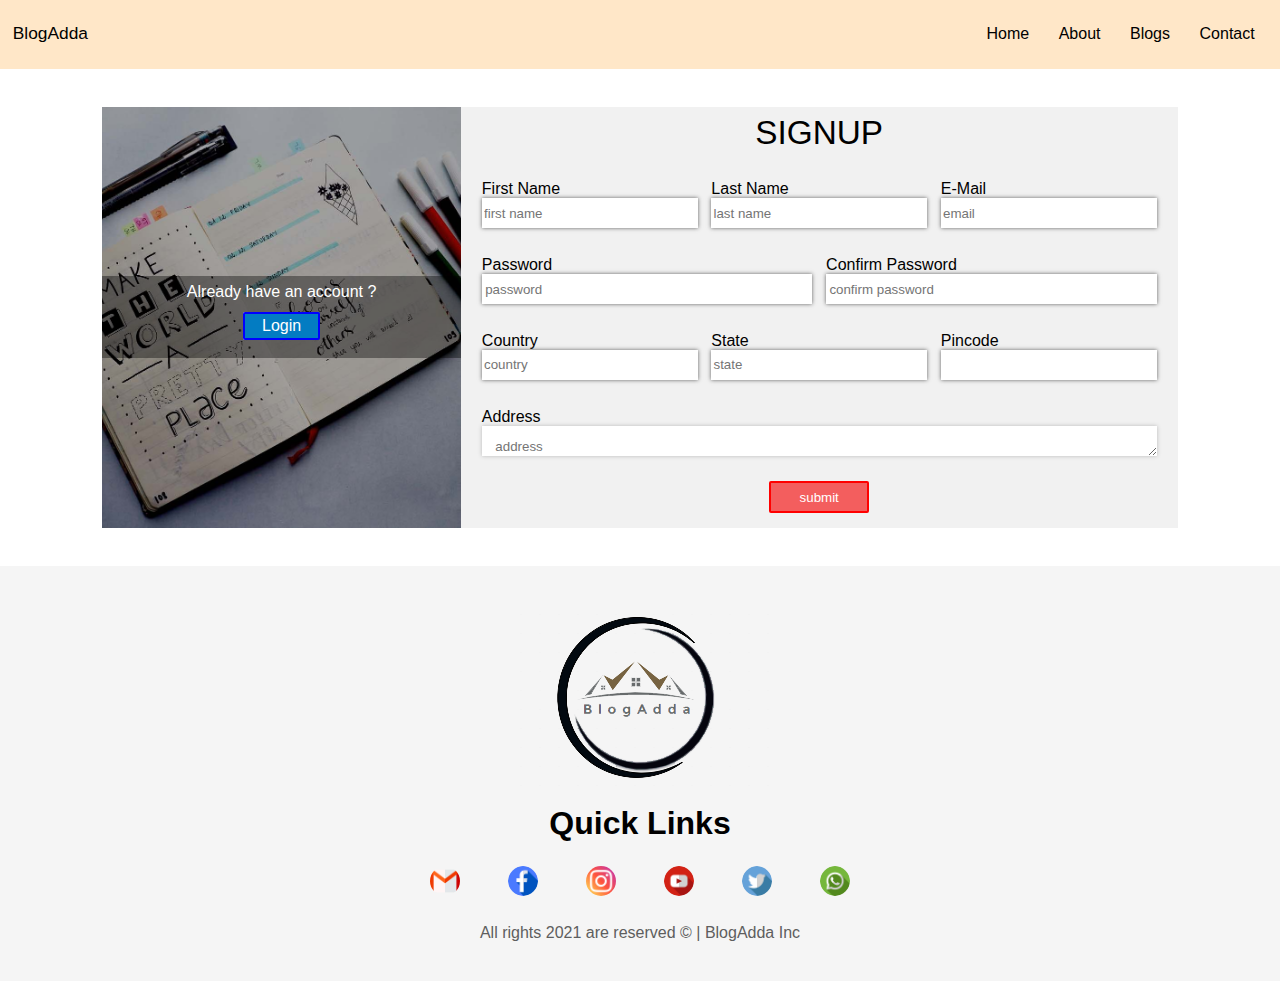
<file: signup.html>
<!DOCTYPE html>
<html lang="en">

<head>
    <meta charset="UTF-8">
    <meta http-equiv="X-UA-Compatible" content="IE=edge">
    <meta name="viewport" content="width=device-width, initial-scale=1.0">
    <title>BlogAdda | Signup</title>
    <link rel="stylesheet" href="css/style.css">
    <script src="js/backend.js"></script>
    <script src="js/jquery.js"></script>
    <script src="js/jqueryCode.js"></script>
    <style>
        #header {
            position: relative;
        }

        #footer {
            min-width: 300px;
        }
    </style>
</head>

<body>
    <!-- header section -->
    <section id="header" style="position:sticky;">
        <div>
            <h1>BlogAdda</h1>
        </div>
        <div class="menu">
            <span id="toggleBtn">&#9776;</span>
            <ul id="toggleMenu">
                <li><a href="index.html">Home</a></li>
                <li><a href="#about">About</a></li>
                <li><a href="login.html">Blogs</a></li>
                <li><a href="#contactUs">Contact</a></li>
            </ul>
        </div>
    </section>
    <!-- end header -->
    <section id="signup">
        <div class="d-flex" style="height: 100%;width: 90%;margin: auto;padding: 3%;">
            <div class="flex-4 none">
                <div class="leftSignupDiv">
                    <div>
                        <p>Already have an account ?</p>
                        <a href="login.html" class="btn-primary"
                            style="text-align: center;padding-left: 5%;padding-right: 5%;line-height: 50px;">Login</a>
                    </div>
                </div>
            </div>
            <div class="flex-8">
                <div class="rightSignupDiv">
                    <div>
                        <h1>SIGNUP</h1>
                    </div>
                    <form onsubmit="return signup_validation()">
                        <div style="padding: 1%;">
                            <div class="d-flex d-block" style="padding: 1%;">
                                <div class="flex-4" style="padding: 1%;">
                                    <label for="">First Name</label><br>
                                    <input type="text" placeholder="first name" id="fname" autocomplete="off"
                                        onkeypress="f_valid(this)">
                                    <small id="f_error"></small>
                                </div>
                                <div class="flex-4" style="padding: 1%;">
                                    <label for="">Last Name</label><br>
                                    <input type="text" placeholder="last name" id="lname" autocomplete="off"
                                        onkeypress="l_valid(this)">
                                    <small id="l_error"></small>
                                </div>
                                <div class="flex-4" style="padding: 1%;">
                                    <label for="">E-Mail</label><br>
                                    <input type="text" placeholder="email" id="email" autocomplete="off"
                                        onkeypress="email_valid(this)">
                                    <small id="e_error"></small>
                                </div>
                            </div>
                            <div class="d-flex d-block" style="padding: 1%;">
                                <div class="flex-6" style="padding: 1%;">
                                    <label for="">Password</label><br>
                                    <input type="text" placeholder="password" id="password" autocomplete="off"
                                        onkeypress="pswd_valid(this)">
                                    <small id="p_error"></small>
                                </div>
                                <div class="flex-6" style="padding: 1%;">
                                    <label for="">Confirm Password</label><br>
                                    <input type="text" placeholder="confirm password" id="cpassword" autocomplete="off"
                                        onkeypress="cpswd_valid(this)">
                                    <small id="cp_error"></small>
                                </div>
                            </div>
                            <div class="d-flex d-block" style="padding: 1%;">
                                <div class="flex-4" style="padding: 1%;">
                                    <label for="">Country</label><br>
                                    <input type="text" placeholder="country" id="country" autocomplete="off"
                                        onkeypress="correct_msg()">
                                    <small id="cn_error"></small>
                                </div>
                                <div class="flex-4" style="padding: 1%;">
                                    <label for="">State</label><br>
                                    <input type="text" placeholder="state" id="state" autocomplete="off"
                                        onkeypress="correct_msg()">
                                    <small id="s_error"></small>
                                </div>
                                <div class="flex-4" style="padding: 1%;">
                                    <label for="">Pincode</label><br>
                                    <input type="text" name="" id="pincode" autocomplete="off"
                                        onkeypress="correct_msg()">
                                    <small id="pin_error"></small>
                                </div>
                            </div>
                            <div style="padding: 1%;">
                                <div style="padding: 1%;">
                                    <label for="">Address</label><br>
                                    <textarea name="" cols="30" rows="10" placeholder="address" autocomplete="off"
                                        id="address" onkeypress="correct_msg()"></textarea>
                                    <small id="adrs_error"></small>
                                </div>
                            </div>
                            <div style="padding: 1%;text-align: center;">
                                <input type="submit" value="submit" class="btn-danger">
                            </div>
                            <div class="linkLogin">
                                Already hav an account?
                                <a href="login.html">login here</a>
                            </div>
                        </div>
                    </form>
                </div>
            </div>
        </div>
    </section>

    <!-- end signup section -->

    <!-- footer section -->
    <section id="footer">
        <div>
            <img src="images/icon/Screenshot (8).png" alt="">
        </div>
        <div>
            <h1>Quick Links</h1>
        </div>
        <div class="d-flex center">
            <div>
                <a href="#">
                    <img src="images/icon/gmail.png" alt="" class="socialIcons flex-2">
                </a>
            </div>
            <div>
                <a href="#">
                    <img src="images/icon/facebook.png" alt="" class="socialIcons flex-2">
                </a>
            </div>
            <div>
                <a href="#">
                    <img src="images/icon/instagram.png" alt="" class="socialIcons flex-2">
                </a>
            </div>
            <div>
                <a href="#">
                    <img src="images/icon/youtube.png" alt="" class="socialIcons flex-2">
                </a>
            </div>
            <div>
                <a href="#">
                    <img src="images/icon/twitter.png" alt="" class="socialIcons flex-2">
                </a>
            </div>
            <div>
                <a href="#">
                    <img src="images/icon/whatsapp.png" alt="" class="socialIcons flex-2">
                </a>
            </div>
        </div>
        <div>
            <p>All rights 2021 are reserved &copy; | BlogAdda Inc</p>
        </div>
    </section>
    <!-- end footer -->
</body>

</html>
</file>
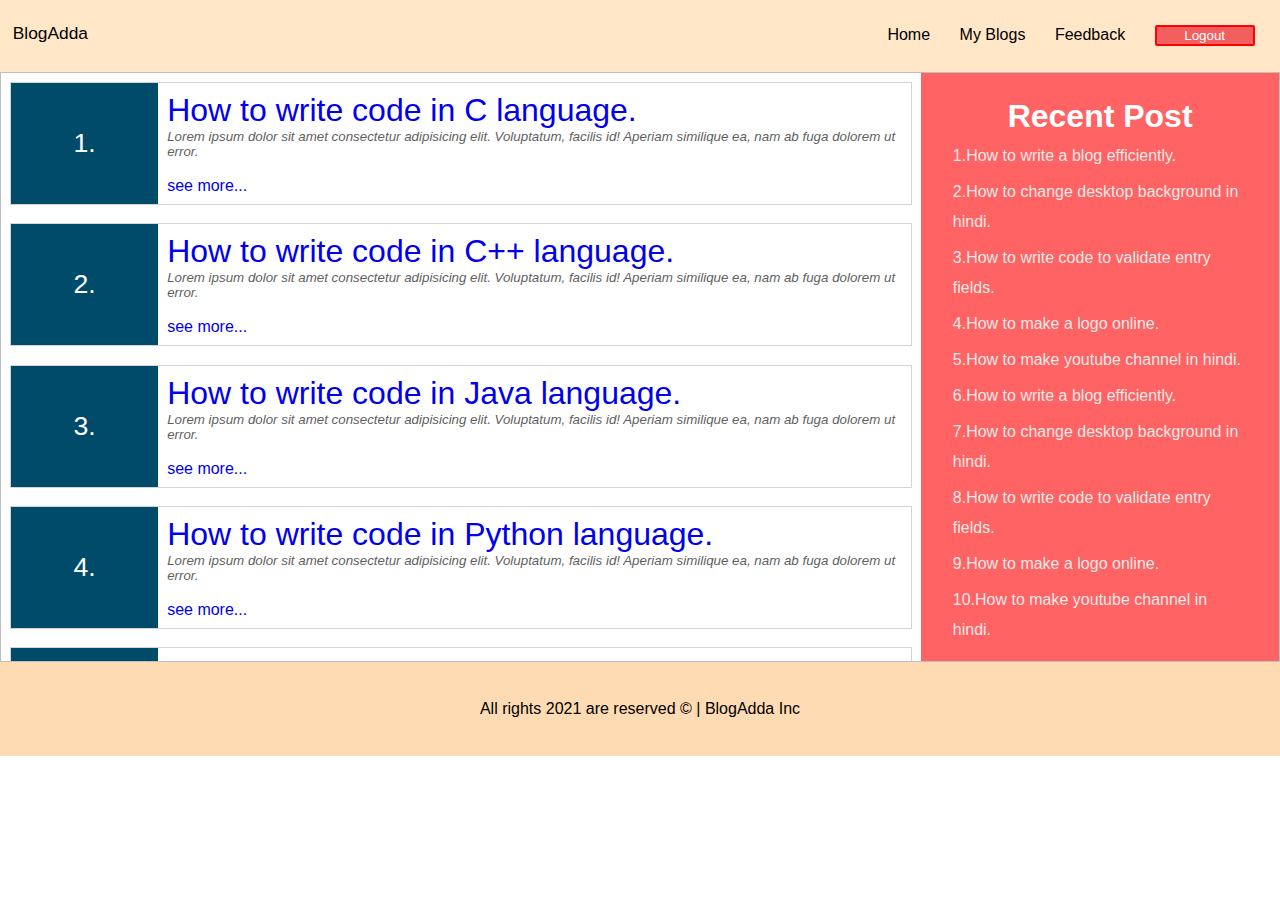
<file: userhome.html>
<!DOCTYPE html>
<html lang="en">

<head>
    <meta charset="UTF-8">
    <meta http-equiv="X-UA-Compatible" content="IE=edge">
    <meta name="viewport" content="width=device-width, initial-scale=1.0">
    <title>BlogAdda | User-Home</title>
    <link rel="stylesheet" href="css/style.css">
    <script src="js/backend.js"></script>
    <script src="js/jquery.js"></script>
    <script src="js/jqueryCode.js"></script>
    <style>
        #footer {
            min-width: 300px;
        }
    </style>
</head>

<body>
    <!-- header section -->
    <section id="header" style="position:sticky;">
        <div>
            <h1>BlogAdda</h1>
        </div>
        <div class="menu">
            <span id="toggleBtn">&#9776;</span>
            <ul id="toggleMenu">
                <li><a href="userhome.html">Home</a></li>
                <li><a href="blog.html">My Blogs</a></li>
                <li><a href="feedback.html">Feedback</a></li>
                <li><button type="button" id="logout-btn" class="btn-danger">Logout</button></li>
            </ul>
        </div>
    </section>
    <!-- end header -->

    <!-- blog menu section -->
    <section id="uhome">
        <div class="blogMainDiv d-flex">
            <div class="flex-9 response" style="width: 100%;overflow-x:scroll;overflow-x: hidden;">

                <div class="perPostDiv">
                    <div class="d-flex bg-grey">
                        <div class="flex-2">1.</div>
                        <div class="flex-10">
                            <h1><a href="#">How to write code in C language.</a></h1>
                            <p>Lorem ipsum dolor sit amet consectetur adipisicing elit. Voluptatum, facilis id! Aperiam
                                similique ea, nam ab fuga dolorem ut error.</p> <br><a href="#">see more...</a>
                        </div>
                    </div>
                </div>

                <div class="perPostDiv">
                    <div class="d-flex bg-grey">
                        <div class="flex-2">2.</div>
                        <div class="flex-10">
                            <h1><a href="#">How to write code in C++ language.</a></h1>
                            <p>Lorem ipsum dolor sit amet consectetur adipisicing elit. Voluptatum, facilis id! Aperiam
                                similique ea, nam ab fuga dolorem ut error.</p><br> <a href="#">see more...</a>
                        </div>
                    </div>
                </div>

                <div class=" perPostDiv">
                    <div class="d-flex bg-grey">
                        <div class="flex-2">3.</div>
                        <div class="flex-10">
                            <h1><a href="#">How to write code in Java language.</a></h1>
                            <p>Lorem ipsum dolor sit amet consectetur adipisicing elit. Voluptatum, facilis id! Aperiam
                                similique ea, nam ab fuga dolorem ut error.</p><br>
                            <a href="#">see more...</a>
                        </div>
                    </div>
                </div>

                <div class="perPostDiv">
                    <div class="d-flex bg-grey">
                        <div class="flex-2">4.</div>
                        <div class="flex-10">
                            <h1><a href="#">How to write code in Python language.</a></h1>
                            <p>Lorem ipsum dolor sit amet consectetur adipisicing elit. Voluptatum, facilis id! Aperiam
                                similique ea, nam ab fuga dolorem ut error.</p><br>
                            <a href="#">see more...</a>
                        </div>
                    </div>
                </div>

                <div class="perPostDiv">
                    <div class="d-flex bg-grey">
                        <div class="flex-2">5.</div>
                        <div class="flex-10">
                            <h1><a href="#">How to write code in PHP language.</a></h1>
                            <p>Lorem ipsum dolor sit amet consectetur adipisicing elit. Voluptatum, facilis id! Aperiam
                                similique ea, nam ab fuga dolorem ut error.</p><br>
                            <a href="#">see more...</a>
                        </div>
                    </div>
                </div>

                <div class=" perPostDiv">
                    <div class="d-flex bg-grey">
                        <div class="flex-2">6.</div>
                        <div class="flex-10">
                            <h1><a href="#">How to write make a wordpress website full detailed steps.</a></h1>
                            <p>Lorem ipsum dolor sit amet consectetur adipisicing elit. Voluptatum, facilis id! Aperiam
                                similique ea, nam ab fuga dolorem ut error.</p>
                            <br>
                            <a href="#">see more...</a>
                        </div>
                    </div>
                </div>
            </div>
            <div class="flex-3 recentMenu" style="width: 100%;height: 100%;">
                <div align=center>
                    <h1>Recent Post</h1>
                </div>
                <div class="d-flex" style="padding: 1%;line-height: 30px;">
                    <ul>
                        <li><a href="#">1.How to write a blog efficiently. </a></li>
                        <li><a href="#">2.How to change desktop background in hindi.</a></li>
                        <li><a href="#">3.How to write code to validate entry fields.</a></li>
                        <li><a href="#">4.How to make a logo online.</a></li>
                        <li><a href="#">5.How to make youtube channel in hindi.</a></li>
                        <li><a href="#">6.How to write a blog efficiently. </a></li>
                        <li><a href="#">7.How to change desktop background in hindi.</a></li>
                        <li><a href="#">8.How to write code to validate entry fields.</a></li>
                        <li><a href="#">9.How to make a logo online.</a></li>
                        <li><a href="#">10.How to make youtube channel in hindi.</a></li>
                    </ul>
                </div>
            </div>
        </div>
    </section>
    <!-- end menu section -->

    <!-- footer section -->
    <section id="footer" style="background-color: rgb(255, 219, 179)">
        <div>
            <p style="color: black;">All rights 2021 are reserved &copy; | BlogAdda Inc</p>
        </div>
    </section>
    <!-- end footer -->
</body>

</html>
</file>
<file: css/style.css>
/* ***********universal style************ */
*{
    padding: 0;
    margin: 0;
    box-sizing: border-box;
    font-family: 'Trebuchet MS', 'Lucida Sans Unicode', 'Lucida Grande', 'Lucida Sans', Arial, sans-serif;
    scroll-behavior: smooth;
}

a{
    text-decoration: none;
}
.d-flex{
    display: flex;
}
.flex-1{
    flex: 1;
}
.flex-2{
    flex: 2;
}
.flex-3{
    flex: 3;
}
.flex-4{
    flex: 4;
}
.flex-5{
    flex: 5;
}
.flex-6{
    flex: 6;
}
.flex-7{
    flex: 7;
}
.flex-8{
    flex: 8;
}
.flex-9{
    flex: 9;
}
.flex-10{
    flex: 10;
}
.flex-11{
    flex: 11;
}
.flex-12{
    flex: 12;
}
/* ***********Header styling********* */
#header{
    background-color: rgb(255, 231, 200);
    padding: 1%;
    position: fixed;
    min-width: 300px;
    width: 100%;
    z-index: 9999999999999;
}
#header h1{
    float: left;
    font-family: 'Lucida Sans', 'Lucida Sans Regular', 'Lucida Grande', 'Lucida Sans Unicode', Geneva, Verdana, sans-serif;
    margin-right: 1%;
    font-weight: 100;
    font-size: 13pt;
    line-height: 40px;
}
#header span{
    margin: 1%;
    font-size: 20px;
    cursor: pointer;
    display: none;
}
.menu{
    text-align: right;
}
.menu a{
    color: black;
}
ul li{
    display: inline-block;
    padding: 1%;
    transition: all 0.5s;
}
#toggleMenu  li:hover{
    box-shadow: 0pt 0pt 3pt 0pt rgb(41, 41, 41);
    background-color: rgb(255, 206, 166);
    text-align: center;
}
@media only screen and (max-width:600px){
    #header span{
        display: block;
    }
    ul li{
        display: block;
    }
    ul{
        display: none;
        height: 100%;
    }
    
}
/* **************About styling************ */
#about{
    display: flex;
    width:100%;
    margin:auto;
    background: linear-gradient(135deg,rgb(255, 241, 214) 70%,rgb(255, 214, 166) 30%);
    padding: 2%;
    min-width: 300px;
    padding: 10% 10%;
}
.about-image{
    border: 5px solid rgb(255, 205, 148);
    margin: 1%;
    text-align: center;
    padding-top: 3%;
}
#about h1{
    font-size: 30pt;
    text-align: center;
    padding: 1%;
}
#about p{
    text-align: justify;
    line-height: 30px;
}
@media(max-width:795px){
    #about{
        display: block;
    }
}
/* services style */    
#services{
    width: 100%;
    min-width: 300px;
    margin: auto;
    padding: 3%;
    background-color:rgb(0, 36, 66);
}
#services h1{
    font-size: 30pt;
    color: white;
    font-weight: 100;
    text-align: center;
    padding: 2%;
}
.serviceMain{
    width: 80%;
    height: 300px;
    background-color: rgba(0, 255, 255, 0);
    position:relative;
    margin: auto;
    border: 5px solid rgb(4, 57, 100);
    color: rgb(219, 219, 219);
    overflow: hidden;
}
.serviceMain:hover img{
    transform:scale(1);
}

.imageBox img{
    height: 100%;
    width: 100%;
    transform:scale(1.1);
    transition: all 0.5s;
}
.imageBox{
    width: 100%;
    height: 100%;
    display: flex;

}
.infoBox{
    position: absolute;
    top: 0;
    width: 100%;
    background: rgba(0, 35, 63, 0.582);
    height: 100%;
    left: 0;
    display: flex;
    align-items: center;
    
}
.infoBox div{
    width: 50%;
    background: rgb(0, 35, 63);
    height: 100%;
    top: 0;
    padding:3%;
}
.infoBox .right{
    width: 50%;
    background: rgb(0, 35, 63);
    height: 100%;
    top: 0;
    margin-left: 50%;
    padding:3%;
}
.infoBox p{
    text-align: justify;
}
@media(max-width:528px){
    .serviceMain{
        width: 70%;
        height: 200px;
        background-color: rgba(0, 255, 255, 0);
        position:relative;
        margin: auto;
        border: 5px solid rgb(4, 57, 100);
        color: rgb(219, 219, 219);
        overflow: hidden;
    }
}
@media(max-width:600px){
    #services{
        width: 100%;
        margin: auto;
        padding: 3%;
    }
    #services h1{
        font-size: 30pt;
        font-weight: 100;
        text-align: center;
        padding: 2%;
    }
    .serviceMain{
        width: 80%;
        height: 300px;
        background-color: rgba(0, 255, 255, 0);
        margin-top: 2%;
       
        border: 5px solid rgb(4, 57, 100);
        color: rgb(219, 219, 219);
        overflow: hidden;
    }
    .serviceMain:hover img{
        transform:scale(1);
    }
    
    .imageBox img{
        height: 100%;
        width: 100%;
        transform:scale(1.1);
        transition: all 0.5s;
    }
    .imageBox{
        width: 100%;
        height: 100%;
        display: block;
    
    }
    .infoBox{
        position:absolute;
        top: 0;
        width: 100%;
        background: rgba(0, 35, 63, 0.582);
        height: 100%;
        left: 0;
        display: flex;
        align-items: center;
        
    }
    .infoBox  div{
        width: 100%;
        background: rgb(0, 35, 63);
        height: 100%;
        top: 0;
        padding:3%;
    }
    .infoBox .right {
        width: 100%;
        background: rgb(0, 35, 63);
        height: 100%;
        margin: 0;
        padding:3%;
    }
    .infoBox p{
        text-align: justify;
    }
}
/* *************************team style *********************/
#team{
    width: 100%;
    margin: auto;
    padding: 2%;
    margin-bottom: 100px;
    text-align: center;
}
#team h1{
    font-size: 30pt;
    font-weight: 100;
    text-align: center;
    padding: 2%;
}
.main{
    padding:20%;
    padding-top:0;
    padding-bottom: 0;
    text-align: center;
    display: flex;
}
.teamcontain{
    width: 80%;margin: auto;
}
.teamContainer{
    width: 300px;
    height: 400px;
    flex: 6;
    overflow: hidden;
    position: relative;
    margin: 1% ;
    border: 10px solid rgb(0, 0, 0);}
.teamImage{
    width: 100%;
    height: 100%;
    display: flex;
}
.teamImage img{
    width: 100%;
    height: 100%;
    transition: all 0.5s;
    overflow: hidden;

}
.teamBox{
    background: rgba(0, 0, 0, 0.589);
    color: white;
    position:absolute;
    top: 0;
    width: 100%;
    height: 100%;
    padding-top: 20%;
    visibility: hidden;
    transform: scale(2);
    transition: all 0.5s;
    opacity: 0;
    text-align: center;
}
.teamContainer:hover .teamBox{
    visibility: visible;
    opacity: 1;
    transform: scale(1);
}
.teamContainer:hover img{
    transform: scale(1.3);
}
.teamBox h1,h2{
    text-align: center;
    padding: 3%;
    font-weight: 100;
}
@media(max-width:600px){
    
    #team{
        width: 100%;
        margin: auto;
        padding: 2%;
        min-width: 300px;
        margin-bottom: 100px;
        text-align: center;
    }
    .teamcontain{
        width: 100%;
        margin: auto;
    }
    #team h1{
        font-size: 30pt;
        font-weight: 100;
        text-align: center;
        padding: 2%;
    }
    .main{
        padding:20%;
        padding-top:0;
        padding-bottom: 0;
        display:block;
    }
    .teamContainer{
        width:300px;
        height: 400px;      
        overflow: hidden;
        display: block;
        position: relative;
        border: 10px solid rgb(36, 36, 36);}
    .teamImage{
        width: 100%;
        height: 100%;
        display: flex;
    }
    .teamImage img{
        width: 100%;
        height: 100%;
        transition: all 0.5s;
        overflow: hidden;
    
    }
    .teamBox{
        background: rgba(0, 0, 0, 0.589);
        color: white;
        position:absolute;
        top: 0;
        width: 100%;
        height: 100%;
        padding-top: 20%;
        visibility: hidden;
        transform: scale(2);
        transition: all 0.5s;
        opacity: 0;
        text-align: center;
    }
    .teamContainer:hover .teamBox{
        visibility: visible;
        opacity: 1;
        transform: scale(1);
    }
    .teamContainer:hover img{
        transform: scale(1.3);
    }
    .teamBox h1,h2{
        text-align: center;
        padding: 3%;
        font-weight: 100;
    }
}
/* contact us  style */
#contactUs{
    background-image: url("../images/contact_us.jpg");
    background-position: center;
    background-repeat: no-repeat;
    background-size: cover;
    background-attachment: fixed;
    min-width: 300px;
    padding: 2%;
}
.boxes{
    border:1px  solid red;
    box-shadow: 0px 0px 30px 0px rgb(27, 27, 27);
}
.contactContainer{
    width: 80%;margin: auto;
    
}
.contactContainer h1{
    text-align:center;
    font-size: 30pt;
    font-weight: 100;
    padding: 4%;
}
.contactContainer .flex-6{
    background-color: rgb(230, 233, 238);
    padding:2% 4% 5%;
}
.contactContainer .flex-6 input[type=text]{
    width: 100%;
    height: 30px;
    padding: 2%;
    border: none;
    box-shadow: 0 0 3pt 0pt rgb(95, 95, 95);
}
.contactContainer .flex-6 input[type=text]:focus{
    background: rgb(255, 255, 255);
    outline: none;
    box-shadow: 0 0 3pt 2pt lightblue; 
    border-radius: 3px;  
}
.contactContainer .flex-6 textarea{
    width: 100%;
    height: 200px;
    box-shadow: 0 0 3pt 0pt rgb(95, 95, 95);

    padding: 2%;
    border:none;
    border-radius: 3px;
}
.contactContainer .flex-6 textarea:focus{
    background: rgb(255, 255, 255);
    outline: none;
    box-shadow: 0 0 3pt 2pt lightblue; 
    border-radius: 3px; 
}
@media(max-width:600px){
    .boxes{
        display: block;
    }
}

/* subscribe style */
#subscribe{
    background-color: rgb(4, 54, 83);
    min-width: 300px;
}
#subscribe h1{
    text-align: center;
    font-size: 30pt;
    color: white;
    font-weight: 100;
    padding-top: 3%;
}
#subscribe p{
    text-align: center;
    color: rgb(204, 204, 204);
    padding: 1%;
    font-style: italic;
}
.subscribeMainDiv{
    width: 100%;
    margin: auto;
    height: 200px;
    display: flex;
    justify-content: center;
    align-items: center;
}
.subscribeMainDiv input[type=text]{
    width: 300px;
    height: 30px;
    padding: 2%;
    font-style:italic;
    border: none;
    border-radius: 3px;
}
.subscribeMainDiv input[type=text]:focus{
    background: rgb(241, 240, 240);
    outline: none;
    box-shadow: 0 0 3pt 2pt lightblue; 
    border-radius: 3px; 
}
.subscribeMainDiv .pad-5{
    padding: 5%;
}
@media(max-width:600px) {
    .subscribeMainDiv{
        display: block;
        text-align: center;
        margin-top: 30px;
    }
    .subscribeMainDiv input[type=submit]{
        padding: 1%;
        margin-top: 10px;
    }
}

/* footer styling */
#footer{
    padding: 3%;
    background: rgb(245, 245, 245);
    width: 100%;
    text-align: center;
    min-width: 300px;
}
#footer p{
    color: rgb(94, 94, 94);
}
.socialIcons{
    width: 30px;
    height: 30px;
    border-radius: 100%;
}
.center{
    justify-content: center;
    align-items: center;
}
.center div{
    padding: 2%;
}

/* ***********buttons stylign******** */
.btn-primary{
    
    padding: 1%;
    width: 100px;
    border: 2px solid blue;
    border-radius: 2px;
    background-size: 300%;
    background-image: linear-gradient(90deg, rgb(3, 124, 194) 40%,white 40%);
    color: white;
    transition: 0.7s;
    cursor:pointer;
}
.btn-primary:focus{
    outline:1px solid rgb(78, 161, 209) ;
}
.btn-primary:hover{
    background-position: right;
    color: black;
}

.btn-danger{
    padding: 1%;
    width: 100px;
    border:2px solid red;
    border-radius: 2px;
    background-size: 300%;
    background-image: linear-gradient(90deg, rgb(243, 94, 94) 40%,white 40%);
    color: rgb(255, 255, 255);
    transition: 0.7s;
    cursor:pointer;
}
.btn-danger:focus{
    outline:1px solid red ;
}
.btn-danger:hover{
    background-position: right;
    color: black;
}


.btn-skin{
    padding: 1%;
    width: 100px;
    border:2px solid rgb(255, 201, 99);
    border-radius: 2px;
    background-size: 300%;
    background-image: linear-gradient(90deg, rgb(252, 190, 133) 40%,white 40%);
    color: black;
    transition: 0.7s;
    cursor:pointer;
}
.btn-skin:focus{
    outline:1px solid rgb(255, 211, 114) ;
}
.btn-skin:hover{
    background-position: right;
    color: black;
}
/* go t top styling */
#goToTop{
    position: fixed; 
    bottom: 0;
    right: 0;
    width: 40px;
    height: 40px;
    z-index: 2000;
}
/* end go to */

/* login styling */

.logContainer{
    height: 500px;
    width: 80%;
    margin: auto;
    margin-top: 4%;
    background-color: #ffcfa7;
    padding: 5%;
    border-radius:20px 0px;
    min-width: 300px;
}
.leftImg{
    height: 100%;
    width:100%;
    background-image: url("../images/blake-wisz-Xn5FbEM9564-unsplash.jpg");
    background-size: cover;
    background-position: center;
    display: flex;
    align-items: center;
    justify-content: center;
}
.leftImg div{
    background: rgba(0, 0, 0, 0.699);
    justify-content: center;
    width: 100%;
    padding: 2%;
    display: flex;
}
.leftImg div a{
    text-align: center;
}
.rightForm{
    background-color: #f3f3f3;
    width: 100%;
    height: 100%;
    padding: 4%;
}
.rightForm h1{
    font-size: 30pt;
    font-weight: 100;
    text-transform: uppercase;
    text-align: center;
}
.rightForm input[type=text],input[type=password]{
    width: 100%;
    height: 30px;
    padding: 1%;
    border: none;

    box-shadow: 0 0 3pt 0pt rgb(95, 95, 95);
}
.rightForm input[type=text]:focus,input[type=password]:focus{
    background: rgb(255, 255, 255);
    outline: none;
    box-shadow: 0 0 3pt 2pt lightblue; 
    border-radius: 3px;  
}
.formContent{
    padding: 5% 10%;
    width: 100%;
}
.linkSignup{
    text-align: center;
    display: none;
}
@media(max-width:853px){
    .logContainer{
        display: block;
    }
    .leftImg{
        display: none;
    }
    .rightForm{
        padding-top: 100px;
    }
    .linkSignup{
        display: block;
    }
}

/* signup styling */
.leftSignupDiv{
    height: 100%;
    background-image: url("../images/homey.jpg");
    background-position: center;
    background-size: cover;
    display: flex;
    justify-content: center;
    align-items: center;
}
.leftSignupDiv div{
    text-align: center;
    background: rgba(0, 0, 0, 0.377);
    width: 100%;
    padding: 2%;
    color: white;
}
.rightSignupDiv{
    height: 100%;
    background-color: rgb(241, 241, 241);
}
.rightSignupDiv h1{
    text-align: center;
    padding: 1%;
    font-size: 25pt;
    font-weight: 100;
}
.rightSignupDiv input[type=text], textarea{
    width: 100%;
    height: 30px;
    padding: 1%;
    border: none;
    box-shadow: 0 0 3pt 0pt rgb(95, 95, 95);
}
.rightSignupDiv textarea{
    background-color: white;
}
.rightSignupDiv input[type=text]:focus, textarea:focus{
    background: rgb(255, 255, 255);
    outline: none;
    box-shadow: 0 0 3pt 2pt lightblue; 
    border-radius: 3px;  
}
.linkLogin{
    text-align: center;
    display: none;
}
@media(max-width:800px){
    .none{
        display: none;
    }
    .linkLogin{
        display: block;
    }
    .rightSignupDiv .d-block{
        display: block;
        position: relative;
    }
    #signup{
        height: 100%;
    }
}

/* userhome styling */
section #uhome{
    min-width: 300px;
}
.blogMainDiv{
    width: 100%;
    padding: 0;
    min-width: 300px;
    height: 590px ;
    border: 1px solid rgb(190, 190, 190);
}
.blogMainDiv *{
    border: 1px 
}
.recentMenu ul li{
    display: block;
    
}
.recentMenu{
    background: rgb(255, 99, 99);
    color: white;
    padding: 2%;
}
.recentMenu a{
    color: rgb(233, 233, 233);
}
.perPostDiv{
    padding: 1%;
    transition: all 0.5s;
}
.perPostDiv a{
    font-weight: 100;
}
.perPostDiv p{
    font-style: italic;
    font-size: 10pt;
    color: rgb(95, 95, 95);
}
.perPostDiv .bg-grey{
    background: rgb(0, 75, 105);
    border: 1px solid rgb(212, 212, 212);
    color: white;
}
.bg-grey .flex-2{
    display: flex;
    justify-content: center;
    align-items: center;
    font-size: 20pt;
}
.bg-grey .flex-10{
    background-color: #fff;
    padding: 1%;
    transition: all 0.3s;
}
.bg-grey .flex-10:hover{
    background-color: rgb(224, 224, 224);
}

@media(max-width:600px) {
    .recentMenu{
        display: none;
    }
    .response{
        overflow-x: visible;
        overflow-y: visible;
    }
}
/* posted blogs section styling */
.blogPostsDiv .d-flex{
    margin:1%;
    border: 1px solid grey;
}
.blogPostsDiv .flex-1{
    display: flex;
    justify-content: center;
    align-items: center;
    background-color: brown;
    font-size: 20pt;
    color: white;
}
.blogPostsDiv .flex-11{
    padding: 1%;
}
#mainBlogDiv{
    padding: 2%;
}
.btnDiv{
    padding-left: 1%;
}
.btnDiv button{
    font-size: 20pt;
    height: 40px;
    width: 40px;
    background-color: rgb(126, 203, 255);
    border: 1px solid grey;
}
/* posts styling */
#postsMainDiv{
    width: 80%;
    border: 1px solid grey;
    border-top: none;
    border-bottom: none;
    background: rgb(240, 240, 240);
    margin:auto;
}
.menuBar{
    background: rgb(252, 80, 80);
    padding: 3%;
}
.menuBar .idNum{
    width: 100%;
    font-size: 30pt;
    color: white;
}
.menuBar .btns{
    text-align: right;
    width: 100%;
}
.menuBar .btns button{
    padding: 2%;
    background-color: rgb(255, 241, 113);
    border: 1px solid grey;
    transition: all 0.5s;
}
.menuBar .btns button:hover{
    background-color: rgb(114, 219, 105);
}
.title{
    font-size: 20pt;
    padding: 1%;
    margin: 2%;
    background: rgb(255, 255, 255);
    font-weight: 100;
}
.matterDiv{
    padding: 1%;
    background: rgb(255, 255, 255);
    margin: 2%;
}
.postFooter{
    background: rgb(255, 255, 255);
    font-style: italic;
    margin: 2%;
    margin-bottom: 0;
    padding: 2%;
}
/* feedback styling  */
#feedback {
    padding: 2%; 
    min-width: 300px;  
}
.formMainDiv{
    width: 50%;
    margin: auto;
    border: 1px solid rgb(209, 209, 209);    background: linear-gradient(45deg,rgb(255, 212, 93),rgb(255, 138, 138));
    border-radius: 10px;
    padding: 2%;
}
.formMainDiv h1{
    font-size: 25pt;
    font-weight: 100;
    text-align: center;
}
.formMainDiv input[type=text], textarea{
    background: rgb(240, 240, 240);
    width: 100%;
    height: 30px;
    border:none;
    box-shadow: 0 0 3pt 0pt rgb(185, 185, 185);
    padding: 2%;
}
.formMainDiv label{
    font-size: 11pt;
}
.formMainDiv textarea{
    height: 100%;
}
.marginBottom div{
    margin-bottom: 2%;
}
.formMainDiv input[type=text]:focus, textarea:focus{
    background: rgb(255, 255, 255);
    outline: none;
    box-shadow: 0 0 3pt 2pt lightblue; 
    border-radius: 3px; 
}
@media(max-width:500px){
    .formMainDiv{
        width: 100%;
    }
}

/* add post styling */
.postContainer{
    width: 80%;
    margin: auto;
    border: 1px solid rgb(192, 192, 192);
}
.closeBtn{
    background-color:rgb(255, 95, 95);
    font-size: 13pt;
    padding: 10px;
    border: 1px solid red;
    transition: all 0.3s;
    color: white;
}
.closeBtn:hover{
    background: white;
    color: red;
}
</file>
